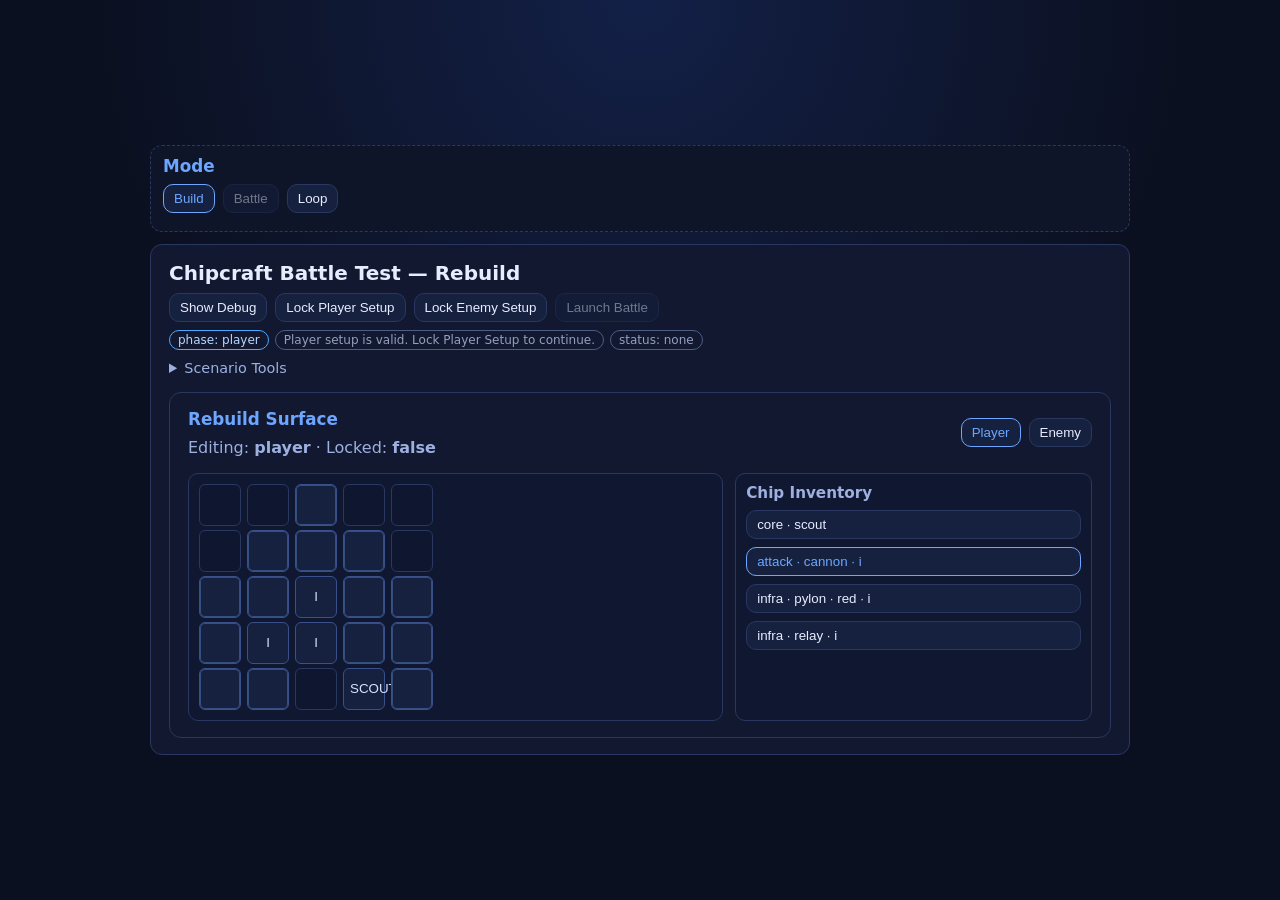
<file: index.html>
<!doctype html>
<html lang="en">
  <head>
    <meta charset="UTF-8" />
    <meta name="viewport" content="width=device-width, initial-scale=1.0" />
    <title>Chipcraft Battle Test</title>
    <link rel="stylesheet" href="styles.css" />
  </head>
  <body>
    <div id="app" class="app-root"></div>
    <script type="module" src="./js/main.js"></script>
  </body>
</html>
</file>
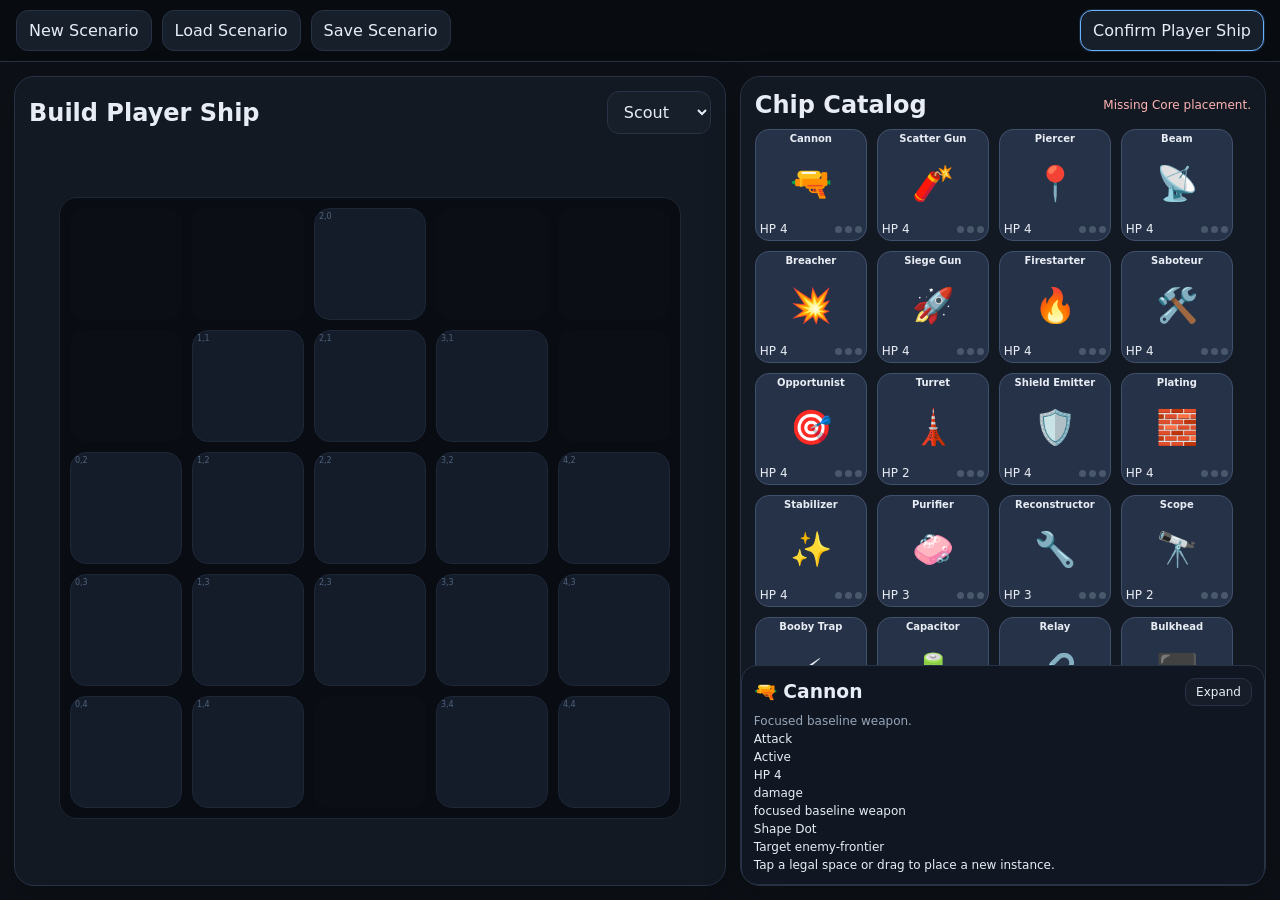
<file: chipcraft-battle-test-v0.9.3-local.html>
<!doctype html>
<html lang="en">
<head>
<meta charset="UTF-8" />
<meta name="viewport" content="width=device-width, initial-scale=1.0" />
<title>Chipcraft Battle Test v0.9.3 Local</title>
<style>
:root{
  --bg:#0d1117;
  --panel:#131922;
  --panel2:#171f2b;
  --line:#273244;
  --text:#e8edf5;
  --muted:#97a5b8;
  --accent:#69b2ff;
  --legal:#141c29;
  --illegal:#0b0f15;
  --chip:#263247;
  --chipBorder:#41516d;
  --red:#ff6b6b;
  --blue:#6daeff;
  --green:#7ad87e;
  --piece-size:72px;
  --gap-size:8px;
  --panel-pad:12px;
  --flyout-h:172px;
}
*{box-sizing:border-box}
html,body{margin:0;padding:0;height:100%;background:var(--bg);color:var(--text);font-family:Inter,ui-sans-serif,system-ui,sans-serif}
body{overflow:hidden}
button,select{font:inherit}
button,select{
  background:var(--panel2);
  color:var(--text);
  border:1px solid var(--line);
  border-radius:12px;
  padding:10px 12px;
}
button{cursor:pointer}
button:hover:not(:disabled){border-color:var(--accent)}
button:disabled{opacity:.45;cursor:not-allowed}
button.primary{border-color:var(--accent);box-shadow:0 0 0 1px rgba(105,178,255,.16)}
.app{height:100vh;display:grid;grid-template-rows:auto 1fr;min-height:0}
.topBar{border-bottom:1px solid var(--line);background:rgba(8,11,16,.92);padding:10px 16px;display:flex;justify-content:space-between;align-items:center;gap:12px;flex-wrap:wrap}
.topBarLeft,.topBarRight{display:flex;align-items:center;gap:10px;flex-wrap:wrap}
.main{display:grid;grid-template-columns:minmax(360px,1.15fr) minmax(260px,.85fr);gap:14px;padding:14px;min-height:0}
.panel{background:var(--panel);border:1px solid var(--line);border-radius:20px;padding:var(--panel-pad);box-shadow:0 12px 36px rgba(0,0,0,.22);min-height:0}
.shipPanel{display:grid;grid-template-rows:auto 1fr;min-height:0}
.inventoryPanel{display:grid;grid-template-rows:auto 1fr auto;min-height:0;position:relative}
.panelHeader{display:flex;justify-content:space-between;align-items:center;gap:12px;margin-bottom:10px;flex-wrap:wrap}
.panelHeader h2,.flyout h3,.inventoryHeader h2{margin:0}
.controls{display:flex;gap:8px;align-items:center;flex-wrap:wrap}
.frameGridWrap{display:grid;min-height:0;place-items:center}
.frameGrid{display:grid;gap:var(--gap-size);justify-content:center;align-content:center;padding:10px;border-radius:18px;background:#090d13;border:1px solid #1d2634}
.space{width:var(--piece-size);height:var(--piece-size);background:var(--illegal);border:1px solid transparent;border-radius:16px;position:relative;transition:border-color .12s ease, box-shadow .12s ease, background .12s ease, transform .12s ease}
.space.legal{background:var(--legal);border-color:#1d2737}
.space.lockedSpace{opacity:.82}
.space .coord{position:absolute;left:4px;top:3px;font-size:8px;color:#4e617b;pointer-events:none}
.space.drop-eligible{cursor:pointer}
.space.drop-target{border-color:var(--accent);box-shadow:inset 0 0 0 2px rgba(105,178,255,.28)}
.inventoryHeader{display:flex;justify-content:space-between;align-items:center;gap:8px;margin-bottom:10px}
.inventoryScroll{min-height:0;overflow:auto;display:grid;grid-template-columns:repeat(auto-fill,minmax(var(--piece-size), var(--piece-size)));justify-content:start;gap:var(--gap-size);padding-right:4px;padding-bottom:calc(var(--flyout-h) + 10px);align-content:start}
.chipTile{width:var(--piece-size);height:var(--piece-size);border-radius:14px;background:var(--chip);border:1px solid var(--chipBorder);padding:4px;display:grid;grid-template-rows:auto 1fr auto;gap:3px;cursor:grab;text-align:center;user-select:none;transition:transform .1s ease,border-color .12s ease,box-shadow .12s ease}
.chipTile:hover,.chipTile.selected,.chipTile.focusedPlaced{border-color:var(--accent)}
.chipTile:active{transform:scale(.985)}
.chipTile.placed{position:absolute;inset:0;width:auto;height:auto;border-radius:16px;padding:0;grid-template-rows:auto 1fr auto}
.chipTile.dragging{opacity:.55}
.chipTile.readonly{cursor:default}
.chipTile.powered{box-shadow:0 0 0 1px rgba(255,255,255,.05),0 0 18px rgba(105,178,255,.18)}
.chipTile.red{box-shadow:0 0 0 1px rgba(255,107,107,.24),0 0 14px rgba(255,107,107,.18)}
.chipTile.blue{box-shadow:0 0 0 1px rgba(109,174,255,.24),0 0 14px rgba(109,174,255,.18)}
.chipTile.green{box-shadow:0 0 0 1px rgba(122,216,126,.24),0 0 14px rgba(122,216,126,.18)}
.chipTile.rgb{box-shadow:0 0 0 1px rgba(255,255,255,.24),0 0 16px rgba(255,255,255,.18)}
.chipName{font-size:clamp(7px, calc(var(--piece-size) * 0.11), 10px);line-height:1.05;font-weight:700;white-space:nowrap;overflow:hidden;text-overflow:ellipsis}
.chipEmoji{font-size:clamp(16px, calc(var(--piece-size) * 0.34), 34px);display:grid;place-items:center;line-height:1}
.chipStats{display:flex;justify-content:space-between;align-items:center;font-size:clamp(8px, calc(var(--piece-size) * 0.13), 12px)}
.dots{display:flex;gap:3px}
.dot{width:7px;height:7px;border-radius:999px;background:#49586b}
.dot.red{background:var(--red)}
.dot.blue{background:var(--blue)}
.dot.green{background:var(--green)}
.flyout{border:1px solid var(--line);background:#101722;border-radius:16px;padding:12px;min-height:var(--flyout-h);position:absolute;left:0;right:0;bottom:0;display:grid;gap:8px}
.flyout .section{display:grid;gap:6px}
.flyoutLine{font-size:13px}
.small{font-size:12px}
.muted{color:var(--muted)}
.validationNote{font-size:12px;color:var(--muted);white-space:nowrap;overflow:hidden;text-overflow:ellipsis;max-width:100%}
.validationNote.invalid{color:#ffb4b4}
.validationNote.valid{color:#b8f3c0}
.flyoutHeader{display:flex;align-items:center;justify-content:space-between;gap:8px}
.flyoutTitleWrap{display:flex;align-items:center;gap:8px;min-width:0}
.flyoutTitleWrap h3{white-space:nowrap;overflow:hidden;text-overflow:ellipsis}
.flyoutGhostButton{padding:6px 10px;border-radius:10px;font-size:12px;background:rgba(255,255,255,.03)}

.battleTopBar{flex-wrap:nowrap;overflow:hidden}
.battleTopBar .topBarLeft,.battleTopBar .topBarRight{flex-wrap:nowrap}
.battleTopBar .topBarRight{justify-content:flex-end;min-width:0}
.battleHudCenter{display:flex;align-items:center;gap:10px;justify-content:center;flex:1;min-width:0;overflow:hidden}
.hudPill{padding:6px 10px;border:1px solid var(--line);border-radius:999px;background:var(--panel2);font-size:12px;white-space:nowrap}
.hudTicker{max-width:300px;min-width:0;white-space:nowrap;overflow:hidden;text-overflow:ellipsis}
.readinessStrip{display:flex;gap:6px;align-items:center;flex-wrap:nowrap;min-width:0}
.readinessChip{min-width:28px;height:28px;border:1px solid var(--line);border-radius:10px;display:grid;place-items:center;background:var(--panel2);font-size:14px}
.readinessChip.spent{opacity:.4}
.battleScene{position:relative;min-height:0;overflow:hidden;padding:18px 18px calc(var(--flyout-h) + 34px);background:radial-gradient(circle at 50% 45%, rgba(42,61,90,.22), rgba(12,16,22,.08) 40%, rgba(13,17,23,0) 70%),linear-gradient(180deg, rgba(8,11,16,.94), rgba(13,17,23,1))}
.battleField{display:grid;grid-template-columns:minmax(0,1fr) minmax(0,1fr);align-items:center;gap:42px;min-height:100%;position:relative}
.battleSide{position:relative;display:grid;align-items:center;min-height:0}
.battleSide.player{justify-items:start;padding-left:8px}
.battleSide.enemy{justify-items:end;padding-right:8px}
.battleShipBoard{position:relative;padding:18px 20px;display:grid;place-items:center;min-height:0}
.battleShipBoard::before{content:'';position:absolute;inset:8px;border-radius:40px;background:radial-gradient(circle at center, rgba(34,50,76,.20), rgba(13,17,23,0) 68%);pointer-events:none}
.battleShipBoard.playerFacing::before{background:radial-gradient(circle at 35% 50%, rgba(54,84,124,.18), rgba(13,17,23,0) 68%)}
.battleShipBoard.enemyFacing::before{background:radial-gradient(circle at 65% 50%, rgba(90,50,54,.14), rgba(13,17,23,0) 68%)}
.battleFrameGrid{background:transparent;border:0;padding:0;position:relative;z-index:1}
.battleShipBoard.enemyFacing .battleFrameGrid{transform:none}
.battleShipBoard.enemyFacing .battleFrameGrid .chipTile{transform:none}
.battleShipBoard.enemyFacing .battleFrameGrid .chipTile:active{transform:scale(.985)}
.battleSpace{background:rgba(11,15,21,.26);border-color:rgba(39,50,68,.28)}
.battleSpace.legal{background:rgba(20,28,41,.34);border-color:rgba(39,50,68,.38)}
.space.targetable{border-color:var(--accent);box-shadow:inset 0 0 0 2px rgba(105,178,255,.24)}
.space.previewTarget{border-color:#ffd166;box-shadow:inset 0 0 0 2px rgba(255,209,102,.32)}
.space.previewAffected{box-shadow:inset 0 0 0 2px rgba(122,216,126,.18)}
.space.committedTarget{box-shadow:inset 0 0 0 2px rgba(255,107,107,.24)}
.chipTile.ready{box-shadow:0 0 0 1px rgba(105,178,255,.22),0 0 20px rgba(105,178,255,.22)}
.chipTile.targetable{cursor:pointer}
.chipTile.disabled{opacity:.45;filter:saturate(.6)}
.chipTile.previewTarget{border-color:#ffd166}
.chipTile.committedTarget{border-color:var(--red)}
.battleChipFace{width:100%;height:100%;display:grid;grid-template-rows:auto 1fr auto;gap:2px;padding:4px}
.battleChipStats{display:flex;justify-content:space-between;align-items:center;font-size:11px;line-height:1}
.statusRow{display:flex;gap:4px;justify-content:center;flex-wrap:wrap}
.statusPill{padding:2px 6px;border-radius:999px;border:1px solid var(--line);font-size:10px;background:rgba(255,255,255,.03)}
.battleOverlayFlyout{position:absolute;bottom:18px;z-index:24;width:min(320px, calc(50% - 32px));pointer-events:auto}
.battleOverlayFlyout.playerFlyout{left:18px}
.battleOverlayFlyout.enemyFlyout{right:18px}
.battleFlyout{border:1px solid var(--line);background:rgba(16,23,34,.96);border-radius:16px;padding:12px;min-height:176px;display:grid;gap:8px;box-shadow:0 18px 40px rgba(0,0,0,.28)}
.flyoutActions{display:flex;gap:8px;flex-wrap:wrap}
.previewList{display:grid;gap:4px}
.previewLine{font-size:12px}
.logDropdown{position:absolute;top:54px;left:14px;right:14px;max-height:25vh;overflow:auto;border:1px solid var(--line);background:#101722;border-radius:16px;padding:10px;z-index:30;display:grid;gap:6px}
.battlePlaybackBadge{padding:6px 10px;border:1px solid var(--line);border-radius:999px;background:rgba(255,255,255,.03);font-size:12px;white-space:nowrap;overflow:hidden;text-overflow:ellipsis;max-width:220px}
.overlayBackdrop{position:fixed;inset:0;background:rgba(4,7,11,.72);backdrop-filter:blur(4px);z-index:80;display:grid;place-items:center;padding:20px}
.overlayCard{width:min(720px, 92vw);max-height:min(78vh, 720px);overflow:hidden;display:grid;grid-template-rows:auto 1fr auto;border:1px solid var(--line);background:#101722;border-radius:20px;box-shadow:0 24px 56px rgba(0,0,0,.38)}
.overlayHeader{display:flex;align-items:center;justify-content:space-between;gap:12px;padding:14px 16px;border-bottom:1px solid var(--line)}
.overlayHeader h3{margin:0;font-size:16px}
.overlayBody{overflow:auto;padding:14px 16px;display:grid;gap:10px}
.overlayBody .overlayLine{font-size:13px;line-height:1.35}
.overlayFooter{padding:12px 16px;border-top:1px solid var(--line);display:flex;justify-content:flex-end;gap:8px}
.battleWinner{font-size:16px;font-weight:700}

@media (max-width: 820px){
  .main{grid-template-columns:1fr;grid-template-rows:minmax(0,1fr) minmax(0,1fr)}
  .inventoryScroll{padding-bottom:0}
  .flyout{position:static}
  .battleScene{padding-bottom:18px;overflow:visible}
  .battleField{grid-template-columns:1fr;gap:18px}
  .battleSide.enemy,.battleSide.player{justify-items:start;padding-left:8px;padding-right:0}
  .battleOverlayFlyout{position:static;width:auto;margin-top:12px}
  body{overflow:auto}
  .app{height:auto;min-height:100vh}
  .topBar{padding:8px 12px}
  .battleTopBar{flex-wrap:wrap}
}
</style>
</head>
<body>
<div id="app"></div>
<script>
/* -------------------------------------------------------------------------- */
/* Content definitions                                                        */
/* -------------------------------------------------------------------------- */
const APP_VERSION = 'v0.9.2';
const APP_MODES = { SETUP:'setup', BATTLE:'battle' };
const SAVE_FORMAT_VERSION = 1;
const SCENARIO_STORAGE_KEY = 'chipcraftBattleTestScenarios_v1';
const CHIP_CATEGORIES = { ATTACK:'Attack', SUPPORT:'Support', INFRA:'Infrastructure' };
const CHIP_CLASSES = { ACTIVE:'Active', PASSIVE:'Passive', AUTO:'Auto' };
const PRIMARY_STATS = {
  DAMAGE:'damage',
  SHIELD:'shield value',
  REPAIR:'repair value',
  CLEANSE:'cleanse value',
  MARK:'mark value',
  SHOCK:'shock value',
  ENERGY:'energy',
  NONE:'none'
};
const TURN_PHASES = {
  ENEMY_PREVIEW:'enemyPreview',
  PLAYER_START:'playerStart',
  PLAYER_ACTION:'playerAction',
  PLAYER_END:'playerEnd',
  ENEMY_START:'enemyStart',
  ENEMY_ACTION:'enemyAction',
  ENEMY_END:'enemyEnd',
  BATTLE_OVER:'battleOver'
};
const AI_SCORE_KEYS = [
  'projectedCoreDamage',
  'projectedDisablementValue',
  'projectedPylonDamage',
  'projectedRelayDamage',
  'projectedAttackChipDamage',
  'projectedSupportChipDamage',
  'projectedBreachWidening',
  'projectedPoweredTargetDisruption',
  'projectedCoreDefenseRemoval',
  'projectedPoweredThreatPreservation',
  'projectedCoreDefensePreservation',
  'projectedRepairValue',
  'projectedShieldValue'
];
const AI_WEIGHTS = {
  aggressor: {
    projectedCoreDamage: 5,
    projectedDisablementValue: 4,
    projectedPylonDamage: 2,
    projectedRelayDamage: 1,
    projectedAttackChipDamage: 3,
    projectedSupportChipDamage: 2,
    projectedBreachWidening: 3,
    projectedPoweredTargetDisruption: 2,
    projectedCoreDefenseRemoval: 3,
    projectedPoweredThreatPreservation: 2,
    projectedCoreDefensePreservation: 2,
    projectedRepairValue: 1,
    projectedShieldValue: 1
  },
  wrecker: {
    projectedCoreDamage: 2,
    projectedDisablementValue: 4,
    projectedPylonDamage: 5,
    projectedRelayDamage: 5,
    projectedAttackChipDamage: 2,
    projectedSupportChipDamage: 2,
    projectedBreachWidening: 3,
    projectedPoweredTargetDisruption: 5,
    projectedCoreDefenseRemoval: 3,
    projectedPoweredThreatPreservation: 2,
    projectedCoreDefensePreservation: 2,
    projectedRepairValue: 1,
    projectedShieldValue: 1
  },
  bulwark: {
    projectedCoreDamage: 3,
    projectedDisablementValue: 3,
    projectedPylonDamage: 2,
    projectedRelayDamage: 2,
    projectedAttackChipDamage: 3,
    projectedSupportChipDamage: 2,
    projectedBreachWidening: 2,
    projectedPoweredTargetDisruption: 2,
    projectedCoreDefenseRemoval: 2,
    projectedPoweredThreatPreservation: 4,
    projectedCoreDefensePreservation: 4,
    projectedRepairValue: 4,
    projectedShieldValue: 4
  }
};
const AI_PRESETS = [
  { id:'aggressor', name:'Aggressor' },
  { id:'wrecker', name:'Wrecker' },
  { id:'bulwark', name:'Bulwark' }
];
const FRAME_DEFINITIONS = [
  { id:'scout', name:'Scout Frame', cols:5, rows:5, legalSpaces:['2,0','1,1','2,1','3,1','0,2','1,2','2,2','3,2','4,2','0,3','1,3','2,3','3,3','4,3','0,4','1,4','3,4','4,4'] },
  { id:'frigate', name:'Frigate Frame', cols:7, rows:5, legalSpaces:['2,0','4,0','1,1','2,1','3,1','4,1','5,1','0,2','1,2','2,2','3,2','4,2','5,2','6,2','0,3','1,3','2,3','3,3','4,3','5,3','6,3','0,4','1,4','2,4','4,4','5,4','6,4'] },
  { id:'cruiser', name:'Cruiser Frame', cols:9, rows:6, legalSpaces:['4,0','3,1','4,1','5,1','0,2','2,2','3,2','4,2','5,2','6,2','8,2','0,3','1,3','2,3','3,3','4,3','5,3','6,3','7,3','8,3','0,4','1,4','2,4','3,4','4,4','5,4','6,4','7,4','8,4','0,5','1,5','3,5','4,5','5,5','7,5','8,5'] }
];
function shapeSpec(family, size){
  if(!family || family === 'none') return null;
  return { family, size:size || 1 };
}
function battleSpec(options){
  return Object.assign({
    role:'',
    timing:'activation',
    energyCost:null,
    target:{ kind:'none' },
    shape:null,
    targetFilter:null,
    chosen:null,
    effects:[],
    notes:[]
  }, options || {});
}
const CHIP_DEFINITIONS = [
  { id:'cannon', name:'Cannon', emoji:'🔫', category:CHIP_CATEGORIES.ATTACK, chipClass:CHIP_CLASSES.ACTIVE, hp:4, primaryStat:PRIMARY_STATS.DAMAGE, summary:'Focused baseline weapon.', battle:battleSpec({ role:'focused baseline weapon', energyCost:1, target:{ kind:'enemy-frontier' }, shape:shapeSpec('Dot', 1), effects:[{ kind:'damage', applyTo:'target', amount:3 }] }) },
  { id:'scatter-gun', name:'Scatter Gun', emoji:'🧨', category:CHIP_CATEGORIES.ATTACK, chipClass:CHIP_CLASSES.ACTIVE, hp:4, primaryStat:PRIMARY_STATS.DAMAGE, summary:'Spread weapon.', battle:battleSpec({ role:'spread weapon', energyCost:1, target:{ kind:'enemy-frontier' }, shape:shapeSpec('Dot', 2), chosen:{ kind:'upTo', count:2, pool:'affected-enemy' }, effects:[{ kind:'damage', applyTo:'chosen', amount:1 }] }) },
  { id:'piercer', name:'Piercer', emoji:'📍', category:CHIP_CATEGORIES.ATTACK, chipClass:CHIP_CLASSES.ACTIVE, hp:4, primaryStat:PRIMARY_STATS.DAMAGE, summary:'Ignores Shield on hit.', battle:battleSpec({ role:'defense-punishing weapon', energyCost:1, target:{ kind:'enemy-frontier' }, shape:shapeSpec('Dot', 1), effects:[{ kind:'damage', applyTo:'target', amount:1, ignoresShield:true }] }) },
  { id:'beam', name:'Beam', emoji:'📡', category:CHIP_CATEGORIES.ATTACK, chipClass:CHIP_CLASSES.ACTIVE, hp:4, primaryStat:PRIMARY_STATS.DAMAGE, summary:'Maintained-ramp weapon.', battle:battleSpec({ role:'maintained-ramp weapon', energyCost:1, target:{ kind:'enemy-frontier' }, shape:shapeSpec('Spike', 1), effects:[{ kind:'damage', applyTo:'affected-enemy', amountBase:1, amountCounter:'beamCharge' }], notes:['Beam charge increases by 1 at Turn End if activated this turn.', 'Beam charge resets to 0 at Turn End if unused.', 'Beam charge resets to 0 after combat.'] }) },
  { id:'breacher', name:'Breacher', emoji:'💥', category:CHIP_CATEGORIES.ATTACK, chipClass:CHIP_CLASSES.ACTIVE, hp:4, primaryStat:PRIMARY_STATS.DAMAGE, summary:'Bonus damage into frontier.', battle:battleSpec({ role:'frontier opener weapon', energyCost:1, target:{ kind:'enemy-frontier' }, shape:shapeSpec('Dot', 1), effects:[{ kind:'damage', applyTo:'target', amount:2 }, { kind:'damage', applyTo:'target', amount:1, condition:'targetIsFrontier' }] }) },
  { id:'siege-gun', name:'Siege Gun', emoji:'🚀', category:CHIP_CATEGORIES.ATTACK, chipClass:CHIP_CLASSES.ACTIVE, hp:4, primaryStat:PRIMARY_STATS.DAMAGE, summary:'Persistent-ramp weapon.', battle:battleSpec({ role:'persistent-ramp weapon', energyCost:1, target:{ kind:'enemy-frontier' }, shape:shapeSpec('Dot', 1), effects:[{ kind:'damage', applyTo:'affected-enemy', amountBase:2, amountCounter:'siege' }], notes:['Siege increases by 1 at Turn End if activated this turn to a max of 2.', 'Siege does not decay when unused during combat.', 'Siege resets to 0 after combat.'] }) },
  { id:'firestarter', name:'Firestarter', emoji:'🔥', category:CHIP_CATEGORIES.ATTACK, chipClass:CHIP_CLASSES.ACTIVE, hp:4, primaryStat:PRIMARY_STATS.DAMAGE, summary:'Applies Fire.', battle:battleSpec({ role:'status pressure weapon', energyCost:1, target:{ kind:'enemy-frontier' }, shape:shapeSpec('Dot', 1), effects:[{ kind:'damage', applyTo:'target', amount:1 }, { kind:'status', applyTo:'target', status:'Fire', amount:1 }] }) },
  { id:'saboteur', name:'Saboteur', emoji:'🛠️', category:CHIP_CATEGORIES.ATTACK, chipClass:CHIP_CLASSES.ACTIVE, hp:4, primaryStat:PRIMARY_STATS.DAMAGE, summary:'Disrupts powered targets.', battle:battleSpec({ role:'anti-power disruption weapon', energyCost:1, target:{ kind:'enemy-frontier' }, shape:shapeSpec('Dot', 1), effects:[{ kind:'damage', applyTo:'target', amount:1 }, { kind:'status', applyTo:'target', status:'Jammed', amount:1, condition:'targetIsPowered' }] }) },
  { id:'opportunist', name:'Opportunist', emoji:'🎯', category:CHIP_CATEGORIES.ATTACK, chipClass:CHIP_CLASSES.ACTIVE, hp:4, primaryStat:PRIMARY_STATS.DAMAGE, summary:'Payoff vs damaged targets.', battle:battleSpec({ role:'payoff weapon', energyCost:1, target:{ kind:'enemy-frontier' }, shape:shapeSpec('Dot', 1), effects:[{ kind:'damage', applyTo:'target', amount:2 }, { kind:'damage', applyTo:'target', amount:1, condition:'targetIsDamaged' }] }) },
  { id:'turret', name:'Turret', emoji:'🗼', category:CHIP_CATEGORIES.ATTACK, chipClass:CHIP_CLASSES.AUTO, hp:2, primaryStat:PRIMARY_STATS.DAMAGE, summary:'Random frontier pressure.', battle:battleSpec({ role:'random frontier pressure', timing:'automaticResolution', target:{ kind:'enemy-frontier-random' }, shape:shapeSpec('Dot', 1), effects:[{ kind:'damage', applyTo:'target', amount:1 }], notes:['Resolves automatically during Automatic Resolution.'] }) },
  { id:'shield-emitter', name:'Shield Emitter', emoji:'🛡️', category:CHIP_CATEGORIES.SUPPORT, chipClass:CHIP_CLASSES.PASSIVE, hp:4, primaryStat:PRIMARY_STATS.SHIELD, summary:'Temporary area shielding.', battle:battleSpec({ role:'temporary area shielding', timing:'passive', target:{ kind:'self' }, shape:shapeSpec('Fan', 1), targetFilter:'allied-affected', effects:[{ kind:'shield', applyTo:'filtered', amount:1 }] }) },
  { id:'plating', name:'Plating', emoji:'🧱', category:CHIP_CATEGORIES.SUPPORT, chipClass:CHIP_CLASSES.PASSIVE, hp:4, primaryStat:PRIMARY_STATS.REPAIR, summary:'Passive local repair support.', battle:battleSpec({ role:'passive adjacent repair support', timing:'ownerTurnStart', target:{ kind:'self' }, shape:shapeSpec('Cross', 1), targetFilter:'orthogonally-adjacent-allied-damaged', chosen:{ kind:'exactly', count:1, pool:'filtered' }, effects:[{ kind:'repair', applyTo:'chosen', amount:2 }] }) },
  { id:'stabilizer', name:'Stabilizer', emoji:'✨', category:CHIP_CATEGORIES.SUPPORT, chipClass:CHIP_CLASSES.ACTIVE, hp:4, primaryStat:PRIMARY_STATS.SHIELD, summary:'Targeted emergency shielding.', battle:battleSpec({ role:'targeted emergency shielding', energyCost:1, target:{ kind:'allied-chip' }, shape:shapeSpec('Dot', 1), effects:[{ kind:'shield', applyTo:'target', amount:2 }] }) },
  { id:'purifier', name:'Purifier', emoji:'🧼', category:CHIP_CATEGORIES.SUPPORT, chipClass:CHIP_CLASSES.ACTIVE, hp:3, primaryStat:PRIMARY_STATS.CLEANSE, summary:'Status cleanse support.', battle:battleSpec({ role:'status cleanse support', energyCost:1, target:{ kind:'self' }, shape:shapeSpec('Dot', 1), targetFilter:'allied-affected', chosen:{ kind:'exactly', count:1, pool:'filtered' }, effects:[{ kind:'cleanse', applyTo:'chosen', amount:1, mode:'oldestNegative' }] }) },
  { id:'reconstructor', name:'Reconstructor', emoji:'🔧', category:CHIP_CATEGORIES.SUPPORT, chipClass:CHIP_CLASSES.ACTIVE, hp:3, primaryStat:PRIMARY_STATS.REPAIR, summary:'Repair support.', battle:battleSpec({ role:'repair support', energyCost:1, target:{ kind:'allied-chip' }, shape:shapeSpec('Dot', 1), effects:[{ kind:'repair', applyTo:'target', amount:1 }] }) },
  { id:'scope', name:'Scope', emoji:'🔭', category:CHIP_CATEGORIES.SUPPORT, chipClass:CHIP_CLASSES.PASSIVE, hp:2, primaryStat:PRIMARY_STATS.MARK, summary:'Attack-chip mark amplifier.', battle:battleSpec({ role:'mark amplifier support', timing:'passive', target:{ kind:'self' }, shape:shapeSpec('Cross', 1), targetFilter:'allied-attack-affected', effects:[{ kind:'statusAura', applyTo:'filtered', status:'MarkOnHit', amountFromPrimaryStat:true }] }) },
  { id:'booby-trap', name:'Booby Trap', emoji:'⚡', category:CHIP_CATEGORIES.SUPPORT, chipClass:CHIP_CLASSES.PASSIVE, hp:3, primaryStat:PRIMARY_STATS.SHOCK, summary:'Reactive deterrent support.', battle:battleSpec({ role:'reactive deterrent support', timing:'ownerTurnStart', target:{ kind:'self' }, shape:shapeSpec('Cross', 1), targetFilter:'allied-affected', effects:[{ kind:'status', applyTo:'filtered', status:'Shock', amount:1 }] }) },
  { id:'capacitor', name:'Capacitor', emoji:'🔋', category:CHIP_CATEGORIES.SUPPORT, chipClass:CHIP_CLASSES.ACTIVE, hp:3, primaryStat:PRIMARY_STATS.NONE, summary:'Overload setup support.', battle:battleSpec({ role:'overload setup support', energyCost:1, target:{ kind:'any-chip' }, shape:shapeSpec('Dot', 1), effects:[{ kind:'status', applyTo:'target', status:'Overload', amount:1 }] }) },
  { id:'relay', name:'Relay', emoji:'🔗', category:CHIP_CATEGORIES.INFRA, chipClass:CHIP_CLASSES.PASSIVE, hp:3, primaryStat:PRIMARY_STATS.NONE, summary:'Power extension infrastructure.', battle:battleSpec({ role:'power extension infrastructure', timing:'passive', target:{ kind:'none' }, shape:null, effects:[] }) },
  { id:'bulkhead', name:'Bulkhead', emoji:'⬛', category:CHIP_CATEGORIES.INFRA, chipClass:CHIP_CLASSES.PASSIVE, hp:5, primaryStat:PRIMARY_STATS.NONE, summary:'Structural barrier chip.', battle:battleSpec({ role:'structural barrier chip', timing:'passive', target:{ kind:'none' }, shape:null, effects:[] }) },
  { id:'scout-core', name:'Scout Core', emoji:'☀️', category:CHIP_CATEGORIES.INFRA, chipClass:CHIP_CLASSES.PASSIVE, hp:7, primaryStat:PRIMARY_STATS.ENERGY, summary:'Provides 3 Energy.', isCore:true, battle:battleSpec({ role:'command-energy win-condition chip', timing:'passive', target:{ kind:'none' }, shape:null, effects:[], printedEnergy:3, notes:['Losing allied Scout Core loses combat.', 'Disabling enemy Scout Core wins combat.'] }) },
  { id:'frigate-core', name:'Frigate Core', emoji:'🌟', category:CHIP_CATEGORIES.INFRA, chipClass:CHIP_CLASSES.PASSIVE, hp:8, primaryStat:PRIMARY_STATS.ENERGY, summary:'Provides 4 Energy.', isCore:true, battle:battleSpec({ role:'command-energy win-condition chip', timing:'passive', target:{ kind:'none' }, shape:null, effects:[], printedEnergy:4, notes:['Losing allied Frigate Core loses combat.', 'Disabling enemy Frigate Core wins combat.'] }) },
  { id:'cruiser-core', name:'Cruiser Core', emoji:'💠', category:CHIP_CATEGORIES.INFRA, chipClass:CHIP_CLASSES.PASSIVE, hp:9, primaryStat:PRIMARY_STATS.ENERGY, summary:'Provides 5 Energy.', isCore:true, battle:battleSpec({ role:'command-energy win-condition chip', timing:'passive', target:{ kind:'none' }, shape:null, effects:[], printedEnergy:5, notes:['Losing allied Cruiser Core loses combat.', 'Disabling enemy Cruiser Core wins combat.'] }) },
  { id:'pylon-red', name:'Red Pylon', emoji:'🟥', category:CHIP_CATEGORIES.INFRA, chipClass:CHIP_CLASSES.PASSIVE, hp:4, primaryStat:PRIMARY_STATS.NONE, summary:'Provides Red power.', isPylon:true, pylonColor:'red', battle:battleSpec({ role:'power-color infrastructure chip', timing:'passive', target:{ kind:'self' }, shape:shapeSpec('Radial', 1), effects:[] }) },
  { id:'pylon-blue', name:'Blue Pylon', emoji:'🟦', category:CHIP_CATEGORIES.INFRA, chipClass:CHIP_CLASSES.PASSIVE, hp:4, primaryStat:PRIMARY_STATS.NONE, summary:'Provides Blue power.', isPylon:true, pylonColor:'blue', battle:battleSpec({ role:'power-color infrastructure chip', timing:'passive', target:{ kind:'self' }, shape:shapeSpec('Radial', 1), effects:[] }) },
  { id:'pylon-green', name:'Green Pylon', emoji:'🟩', category:CHIP_CATEGORIES.INFRA, chipClass:CHIP_CLASSES.PASSIVE, hp:4, primaryStat:PRIMARY_STATS.NONE, summary:'Provides Green power.', isPylon:true, pylonColor:'green', battle:battleSpec({ role:'power-color infrastructure chip', timing:'passive', target:{ kind:'self' }, shape:shapeSpec('Radial', 1), effects:[] }) }
];
const CHIP_DEFINITIONS_BY_ID = Object.fromEntries(CHIP_DEFINITIONS.map(def => [def.id, def]));
const FRAME_DEFINITIONS_BY_ID = Object.fromEntries(FRAME_DEFINITIONS.map(def => [def.id, def]));
const AI_PRESETS_BY_ID = Object.fromEntries(AI_PRESETS.map(preset => [preset.id, preset]));

/* -------------------------------------------------------------------------- */
/* App state and factories                                                    */
/* -------------------------------------------------------------------------- */
let nextChipInstanceNumber = 1;
let nextScenarioNumber = 1;

function deepClone(value){
  if(typeof structuredClone === 'function') return structuredClone(value);
  return JSON.parse(JSON.stringify(value));
}
function createScenarioId(){
  nextScenarioNumber += 1;
  return 'scenario__' + nextScenarioNumber;
}
function createChipInstanceId(chipTypeId){
  nextChipInstanceNumber += 1;
  return chipTypeId + '__' + nextChipInstanceNumber;
}
function createBuiltChipInstance(chipTypeId){
  return { chipInstanceId:createChipInstanceId(chipTypeId), chipTypeId };
}
function createEmptySideSetup(options){
  return {
    frameId: options.frameId || 'scout',
    builtChipInstances: [],
    placedLayoutBySpaceId: {},
    aiPresetId: options.aiPresetId ?? null,
    isLocked: false
  };
}
function createEmptyScenario(){
  return {
    scenarioId: createScenarioId(),
    name: 'Battle Test ' + APP_VERSION,
    notes: '',
    playerSetup: createEmptySideSetup({ frameId:'scout', aiPresetId:null }),
    enemySetup: createEmptySideSetup({ frameId:'scout', aiPresetId:AI_PRESETS[0].id })
  };
}

function createScenarioFromSerializable(savedScenario){
  return {
    scenarioId: createScenarioId(),
    name: typeof savedScenario.name === 'string' && savedScenario.name.trim() ? savedScenario.name.trim() : ('Battle Test ' + APP_VERSION),
    notes: typeof savedScenario.notes === 'string' ? savedScenario.notes : '',
    playerSetup: createSideSetupFromSerializable(savedScenario.playerSetup, 'player'),
    enemySetup: createSideSetupFromSerializable(savedScenario.enemySetup, 'enemy')
  };
}
function createSideSetupFromSerializable(savedSideSetup, sideKey){
  const fallback = sideKey === 'player'
    ? createEmptySideSetup({ frameId:'scout', aiPresetId:null })
    : createEmptySideSetup({ frameId:'scout', aiPresetId:AI_PRESETS[0].id });
  const sideSetup = deepClone(fallback);
  if(!savedSideSetup || typeof savedSideSetup !== 'object') return sideSetup;
  sideSetup.frameId = typeof savedSideSetup.frameId === 'string' ? savedSideSetup.frameId : sideSetup.frameId;
  sideSetup.builtChipInstances = Array.isArray(savedSideSetup.builtChipInstances)
    ? savedSideSetup.builtChipInstances.map(entry => ({
        chipInstanceId: String(entry.chipInstanceId || createChipInstanceId(entry.chipTypeId || 'chip')),
        chipTypeId: String(entry.chipTypeId || '')
      }))
    : [];
  sideSetup.placedLayoutBySpaceId = savedSideSetup.placedLayoutBySpaceId && typeof savedSideSetup.placedLayoutBySpaceId === 'object'
    ? Object.fromEntries(Object.entries(savedSideSetup.placedLayoutBySpaceId).map(([spaceId, chipInstanceId]) => [String(spaceId), String(chipInstanceId)]))
    : {};
  sideSetup.aiPresetId = sideKey === 'enemy'
    ? (savedSideSetup.aiPresetId ?? sideSetup.aiPresetId)
    : null;
  sideSetup.isLocked = false;
  return sideSetup;
}
function serializeScenarioForSave(scenario){
  const serializeSide = sideSetup => ({
    frameId: sideSetup.frameId,
    builtChipInstances: sideSetup.builtChipInstances.map(entry => ({ chipInstanceId:entry.chipInstanceId, chipTypeId:entry.chipTypeId })),
    placedLayoutBySpaceId: deepClone(sideSetup.placedLayoutBySpaceId),
    aiPresetId: sideSetup.aiPresetId ?? null
  });
  return {
    name: scenario.name,
    notes: scenario.notes || '',
    playerSetup: serializeSide(scenario.playerSetup),
    enemySetup: serializeSide(scenario.enemySetup)
  };
}
function getSavedScenarioCompatibilityIssues(savedScenario){
  const issues = [];
  if(!savedScenario || typeof savedScenario !== 'object'){
    issues.push('Saved scenario payload is missing or invalid.');
    return issues;
  }
  const sideEntries = [
    ['player', savedScenario.playerSetup, false],
    ['enemy', savedScenario.enemySetup, true]
  ];
  for(const [sideKey, sideSetup, requiresAiPreset] of sideEntries){
    if(!sideSetup || typeof sideSetup !== 'object'){
      issues.push(getSideLabel(sideKey) + ' setup is missing.');
      continue;
    }
    if(!getFrameDef(sideSetup.frameId)) issues.push(getSideLabel(sideKey) + ' frame is missing: ' + sideSetup.frameId + '.');
    const builtIds = new Set();
    const builtChipInstances = Array.isArray(sideSetup.builtChipInstances) ? sideSetup.builtChipInstances : [];
    for(const builtInstance of builtChipInstances){
      if(!builtInstance || typeof builtInstance !== 'object'){
        issues.push(getSideLabel(sideKey) + ' built chip entry is invalid.');
        continue;
      }
      const chipInstanceId = String(builtInstance.chipInstanceId || '');
      const chipTypeId = String(builtInstance.chipTypeId || '');
      if(!chipInstanceId) issues.push(getSideLabel(sideKey) + ' built chip entry is missing chipInstanceId.');
      if(builtIds.has(chipInstanceId)) issues.push(getSideLabel(sideKey) + ' has duplicate chip instance id: ' + chipInstanceId + '.');
      builtIds.add(chipInstanceId);
      if(!getChipDef(chipTypeId)) issues.push(getSideLabel(sideKey) + ' references missing chip definition: ' + chipTypeId + '.');
    }
    const placedLayoutBySpaceId = sideSetup.placedLayoutBySpaceId && typeof sideSetup.placedLayoutBySpaceId === 'object' ? sideSetup.placedLayoutBySpaceId : {};
    for(const [spaceId, chipInstanceId] of Object.entries(placedLayoutBySpaceId)){
      if(!builtIds.has(String(chipInstanceId))) issues.push(getSideLabel(sideKey) + ' placed layout references missing chip instance: ' + chipInstanceId + '.');
      const frameLegalSpaces = getLegalSpaceIds(sideSetup.frameId);
      if(frameLegalSpaces.size && !frameLegalSpaces.has(String(spaceId))) issues.push(getSideLabel(sideKey) + ' placed layout references illegal space: ' + spaceId + '.');
    }
    if(requiresAiPreset && !getAiPreset(sideSetup.aiPresetId)) issues.push('Enemy AI preset is missing: ' + sideSetup.aiPresetId + '.');
  }
  return issues;
}
function loadStoredScenarioCollection(){
  try{
    const raw = window.localStorage.getItem(SCENARIO_STORAGE_KEY);
    if(!raw) return { ok:true, collection:{ formatVersion:SAVE_FORMAT_VERSION, scenarios:[] } };
    const parsed = JSON.parse(raw);
    if(!parsed || typeof parsed !== 'object') return { ok:false, reason:'Saved scenario data is corrupted.' };
    if(parsed.formatVersion !== SAVE_FORMAT_VERSION) return { ok:false, reason:'Saved scenario data uses an incompatible save format.' };
    if(!Array.isArray(parsed.scenarios)) return { ok:false, reason:'Saved scenario data is missing the scenario list.' };
    return { ok:true, collection:parsed };
  }catch(error){
    return { ok:false, reason:'Saved scenario data could not be read.' };
  }
}
function persistStoredScenarioCollection(collection){
  window.localStorage.setItem(SCENARIO_STORAGE_KEY, JSON.stringify(collection));
  return { ok:true };
}
function saveScenarioToStorage(scenario){
  const loadResult = loadStoredScenarioCollection();
  if(!loadResult.ok) return loadResult;
  const collection = loadResult.collection;
  const serialized = serializeScenarioForSave(scenario);
  const existingIndex = collection.scenarios.findIndex(entry => entry && entry.name === serialized.name);
  if(existingIndex >= 0) collection.scenarios[existingIndex] = serialized;
  else collection.scenarios.push(serialized);
  persistStoredScenarioCollection(collection);
  return { ok:true, savedScenario:serialized, replaced:existingIndex >= 0 };
}
function syncIdCountersFromScenario(scenario){
  if(!scenario || typeof scenario !== 'object') return;
  const scenarioMatch = String(scenario.scenarioId || '').match(/(\d+)$/);
  if(scenarioMatch) nextScenarioNumber = Math.max(nextScenarioNumber, Number(scenarioMatch[1]));
  for(const sideSetup of [scenario.playerSetup, scenario.enemySetup]){
    if(!sideSetup || !Array.isArray(sideSetup.builtChipInstances)) continue;
    for(const builtInstance of sideSetup.builtChipInstances){
      const match = String(builtInstance.chipInstanceId || '').match(/__(\d+)$/);
      if(match) nextChipInstanceNumber = Math.max(nextChipInstanceNumber, Number(match[1]));
    }
  }
}
function startNewScenario(){
  appState.scenario = createEmptyScenario();
  appState.lockedSnapshot = null;
  resetCombatState();
  resetAiEvaluationState();
  appState.mode = APP_MODES.SETUP;
  appState.ui = createInitialUIState();
}
function loadScenarioIntoSetup(savedScenario){
  const compatibilityIssues = getSavedScenarioCompatibilityIssues(savedScenario);
  if(compatibilityIssues.length) return { ok:false, reason:compatibilityIssues.join('\n') };
  appState.scenario = createScenarioFromSerializable(savedScenario);
  syncIdCountersFromScenario(appState.scenario);
  appState.lockedSnapshot = null;
  resetCombatState();
  resetAiEvaluationState();
  appState.mode = APP_MODES.SETUP;
  appState.ui = createInitialUIState();
  const playerValidation = validateSideSetup('player', appState.scenario.playerSetup);
  const enemyValidation = validateSideSetup('enemy', appState.scenario.enemySetup);
  return { ok:true, validations:[playerValidation, enemyValidation] };
}
function createInitialUIState(){
  return {
    activeSide: 'player',
    selectedCatalogChipTypeId: null,
    focused: { kind:'catalog', id:'cannon', side:'player' },
    dragPayload: null,
    battle: {
      focusedChipId: null,
      preview: null,
      chosenChipIds: [],
      inspectedChipId: null,
      showLog: false,
      overlay: null,
      playbackReadout: null,
      isPlaybackLocked: false
    }
  };
}
function createInitialCombatState(){ return null; }
function createInitialAiEvaluationState(){ return null; }
const appState = {
  mode: APP_MODES.SETUP,
  scenario: createEmptyScenario(),
  lockedSnapshot: null,
  combat: createInitialCombatState(),
  aiEvaluation: createInitialAiEvaluationState(),
  ui: createInitialUIState()
};

/* -------------------------------------------------------------------------- */
/* General helpers                                                            */
/* -------------------------------------------------------------------------- */
function getChipDef(chipTypeId){ return CHIP_DEFINITIONS_BY_ID[chipTypeId] || null; }
function getFrameDef(frameId){ return FRAME_DEFINITIONS_BY_ID[frameId] || null; }
function getAiPreset(aiPresetId){ return AI_PRESETS_BY_ID[aiPresetId] || null; }
function getEnemySideKey(sideKey){ return sideKey === 'player' ? 'enemy' : 'player'; }
function getSideSetup(sideKey){ return sideKey === 'player' ? appState.scenario.playerSetup : appState.scenario.enemySetup; }
function setSideSetup(sideKey, sideSetup){
  if(sideKey === 'player') appState.scenario.playerSetup = sideSetup;
  else appState.scenario.enemySetup = sideSetup;
}
function getActiveSideKey(){ return appState.ui.activeSide; }
function getActiveSideSetup(){ return getSideSetup(getActiveSideKey()); }
function getSideLabel(sideKey){ return sideKey === 'player' ? 'Player' : 'Enemy'; }
function isActiveSide(sideKey){ return getActiveSideKey() === sideKey; }
function canEnterEnemySetup(){ return getSideSetup('player').isLocked || getActiveSideKey() === 'enemy'; }
function isSideEditable(sideKey){ return isActiveSide(sideKey) && !getSideSetup(sideKey).isLocked; }
function clearSelection(){ appState.ui.selectedCatalogChipTypeId = null; }
function clearDrag(){ appState.ui.dragPayload = null; }
function resetCombatState(){ appState.combat = createInitialCombatState(); }
function resetAiEvaluationState(){ appState.aiEvaluation = createInitialAiEvaluationState(); }
function focusCatalogChip(chipTypeId){
  appState.ui.focused = { kind:'catalog', id:chipTypeId, side:getActiveSideKey() };
}
function focusPlacedChip(sideKey, chipInstanceId){
  appState.ui.focused = { kind:'placed', id:chipInstanceId, side:sideKey };
}
function setActiveSide(sideKey){
  if(sideKey === 'enemy' && !canEnterEnemySetup()) return;
  appState.ui.activeSide = sideKey;
  clearSelection();
  const focused = appState.ui.focused;
  if(focused && focused.kind === 'placed' && focused.side !== sideKey) focusCatalogChip('cannon');
}
function getChipEnergyCost(chipDef){
  if(!chipDef) return null;
  if(chipDef.chipClass !== CHIP_CLASSES.ACTIVE) return null;
  return chipDef.battle && typeof chipDef.battle.energyCost === 'number' ? chipDef.battle.energyCost : 1;
}
function getChipBattleShapeSpec(chipDef){
  return chipDef && chipDef.battle ? chipDef.battle.shape : null;
}
function getChipTargetSpec(chipDef){
  return chipDef && chipDef.battle ? chipDef.battle.target : { kind:'none' };
}
function getChipEffectSpec(chipDef){
  return chipDef && chipDef.battle ? chipDef.battle.effects : [];
}
function normalizeScore(value){
  if(value <= 0) return 0;
  if(value >= 3) return 3;
  return Math.round(value);
}

/* -------------------------------------------------------------------------- */
/* Geometry owner                                                             */
/* -------------------------------------------------------------------------- */
function parseSpaceId(spaceId){
  const parts = spaceId.split(',').map(Number);
  return { x:parts[0], y:parts[1] };
}
function makeSpaceId(x, y){ return x + ',' + y; }
function getLegalSpaceIds(frameId){
  const frame = getFrameDef(frameId);
  return new Set(frame ? frame.legalSpaces : []);
}
function getFrameGrid(frameId){
  const frame = getFrameDef(frameId);
  if(!frame) return { cols:0, rows:0, legal:new Set(), cells:[] };
  const legal = getLegalSpaceIds(frameId);
  const cells = [];
  for(let y = 0; y < frame.rows; y += 1){
    for(let x = 0; x < frame.cols; x += 1){
      const id = makeSpaceId(x, y);
      cells.push({ id, x, y, legal:legal.has(id) });
    }
  }
  return { cols:frame.cols, rows:frame.rows, legal, cells };
}
function getAdjacentSpaceIds(spaceId, mode){
  const point = parseSpaceId(spaceId);
  const orthogonal = [
    makeSpaceId(point.x + 1, point.y),
    makeSpaceId(point.x - 1, point.y),
    makeSpaceId(point.x, point.y + 1),
    makeSpaceId(point.x, point.y - 1)
  ];
  if(mode === 'orthogonal') return orthogonal;
  const out = [];
  for(let dy = -1; dy <= 1; dy += 1){
    for(let dx = -1; dx <= 1; dx += 1){
      if(dx === 0 && dy === 0) continue;
      out.push(makeSpaceId(point.x + dx, point.y + dy));
    }
  }
  return out;
}
function getCombatCoordsForSpace(sideKey, frameId, spaceId){
  const frame = getFrameDef(frameId);
  const local = parseSpaceId(spaceId);
  if(!frame) return local;
  if(sideKey === 'player') return { x:local.y, y:local.x };
  return { x:local.y, y:(frame.cols - 1) - local.x };
}
function getLocalCoordsFromCombat(sideKey, frameId, combatPoint){
  const frame = getFrameDef(frameId);
  if(!frame) return { x:combatPoint.x, y:combatPoint.y };
  if(sideKey === 'player') return { x:combatPoint.y, y:combatPoint.x };
  return { x:(frame.cols - 1) - combatPoint.y, y:combatPoint.x };
}
function getBattleDisplayDimensions(frameId){
  const frame = getFrameDef(frameId);
  if(!frame) return { cols:0, rows:0 };
  return { cols:frame.rows, rows:frame.cols };
}
function getBattleDisplayPoint(sideKey, frameId, localSpaceId){
  const dims = getBattleDisplayDimensions(frameId);
  const combat = getCombatCoordsForSpace(sideKey, frameId, localSpaceId);
  if(sideKey === 'player') return { x:(dims.cols - 1) - combat.x, y:combat.y };
  return combat;
}
function getLocalSpaceIdFromBattleDisplayPoint(sideKey, frameId, displayPoint){
  const dims = getBattleDisplayDimensions(frameId);
  const combatPoint = sideKey === 'player'
    ? { x:(dims.cols - 1) - displayPoint.x, y:displayPoint.y }
    : { x:displayPoint.x, y:displayPoint.y };
  const localPoint = getLocalCoordsFromCombat(sideKey, frameId, combatPoint);
  return makeSpaceId(localPoint.x, localPoint.y);
}
function getBattleDisplayGrid(sideKey, frameId){
  const dims = getBattleDisplayDimensions(frameId);
  const legal = getLegalSpaceIds(frameId);
  const cells = [];
  for(let y = 0; y < dims.rows; y += 1){
    for(let x = 0; x < dims.cols; x += 1){
      const localSpaceId = getLocalSpaceIdFromBattleDisplayPoint(sideKey, frameId, { x, y });
      cells.push({ id:localSpaceId, x, y, legal:legal.has(localSpaceId) });
    }
  }
  return { cols:dims.cols, rows:dims.rows, legal, cells };
}
function getShapeOffsets(shape){
  if(!shape) return [{ x:0, y:0 }];
  const size = Math.max(1, shape.size || 1);
  const offsets = [];
  const push = (x, y) => offsets.push({ x, y });
  switch(shape.family){
    case 'Dot':
      for(let y = 0; y < size; y += 1){
        for(let x = 0; x < size; x += 1){ push(x, y); }
      }
      break;
    case 'Cross':
      push(0, 0);
      for(let i = 1; i <= size; i += 1){
        push(i, 0); push(-i, 0); push(0, i); push(0, -i);
      }
      break;
    case 'Diagonal':
      push(0, 0);
      for(let i = 1; i <= size; i += 1){
        push(i, i); push(i, -i); push(-i, i); push(-i, -i);
      }
      break;
    case 'Radial':
      for(let y = -size; y <= size; y += 1){
        for(let x = -size; x <= size; x += 1){
          if(Math.max(Math.abs(x), Math.abs(y)) <= size) push(x, y);
        }
      }
      break;
    case 'Spike':
      for(let x = 0; x <= size; x += 1) push(x, 0);
      break;
    case 'Fan':
      for(let x = 0; x <= size; x += 1){
        const yMax = size - x;
        for(let y = -yMax; y <= yMax; y += 1) push(x, y);
      }
      break;
    default:
      push(0, 0);
      break;
  }
  const deduped = new Map();
  for(const offset of offsets) deduped.set(offset.x + ',' + offset.y, offset);
  return Array.from(deduped.values());
}
function getAffectedSpaceIdsFromTarget(sideKey, frameId, targetSpaceId, shape){
  if(!targetSpaceId || !shape) return targetSpaceId ? [targetSpaceId] : [];
  const legal = getLegalSpaceIds(frameId);
  const targetCombat = getCombatCoordsForSpace(sideKey, frameId, targetSpaceId);
  const affected = [];
  for(const offset of getShapeOffsets(shape)){
    const combatPoint = { x:targetCombat.x + offset.x, y:targetCombat.y + offset.y };
    const localPoint = getLocalCoordsFromCombat(sideKey, frameId, combatPoint);
    const localSpaceId = makeSpaceId(localPoint.x, localPoint.y);
    if(legal.has(localSpaceId)) affected.push(localSpaceId);
  }
  return affected;
}
function getOccupancyBySpaceId(sideStateLike){
  if(!sideStateLike) return {};
  if(sideStateLike.placedLayoutBySpaceId) return Object.assign({}, sideStateLike.placedLayoutBySpaceId);
  const out = {};
  const chipsById = sideStateLike.chipsById || {};
  for(const chipState of Object.values(chipsById)){
    if(!chipState || chipState.isDisabled || !chipState.spaceId) continue;
    out[chipState.spaceId] = chipState.chipInstanceId;
  }
  return out;
}
function getDisabledHoleSpaceIds(sideStateLike){
  const out = new Set();
  if(!sideStateLike || !sideStateLike.chipsById) return out;
  for(const chipState of Object.values(sideStateLike.chipsById)){
    if(!chipState || !chipState.spaceId || !chipState.isDisabled) continue;
    out.add(chipState.spaceId);
  }
  return out;
}
function getLaneIdForCombatPoint(combatPoint){
  return String(combatPoint.y);
}
function getFrontierSpaceIds(attackerSideKey, defenderStateLike){
  if(!defenderStateLike) return [];
  const defenderSideKey = defenderStateLike.sideKey || (attackerSideKey === 'player' ? 'enemy' : 'player');
  const occupied = getOccupancyBySpaceId(defenderStateLike);
  const disabledHoles = getDisabledHoleSpaceIds(defenderStateLike);
  const occupiedEntries = Object.entries(occupied).map(([spaceId, chipInstanceId]) => ({
    spaceId,
    chipInstanceId,
    combat:getCombatCoordsForSpace(defenderSideKey, defenderStateLike.frameId, spaceId)
  }));
  if(!occupiedEntries.length) return [];

  const occupiedByCombatKey = new Map();
  const entriesByLaneId = new Map();
  for(const entry of occupiedEntries){
    occupiedByCombatKey.set(makeSpaceId(entry.combat.x, entry.combat.y), entry);
    const laneId = getLaneIdForCombatPoint(entry.combat);
    if(!entriesByLaneId.has(laneId)) entriesByLaneId.set(laneId, []);
    entriesByLaneId.get(laneId).push(entry);
  }

  const frontierLocal = new Set();
  for(const laneEntries of entriesByLaneId.values()){
    const forwardMostX = Math.min(...laneEntries.map(entry => entry.combat.x));
    for(const entry of laneEntries){
      if(entry.combat.x === forwardMostX) frontierLocal.add(entry.spaceId);
    }
  }

  for(const holeSpaceId of disabledHoles){
    const holeCombat = getCombatCoordsForSpace(defenderSideKey, defenderStateLike.frameId, holeSpaceId);
    for(const offset of [{ x:-1, y:0 }, { x:1, y:0 }, { x:0, y:-1 }, { x:0, y:1 }]){
      const occupiedEntry = occupiedByCombatKey.get(makeSpaceId(holeCombat.x + offset.x, holeCombat.y + offset.y));
      if(occupiedEntry) frontierLocal.add(occupiedEntry.spaceId);
    }
  }

  return Array.from(frontierLocal);
}
function isFrontierSpace(attackerSideKey, defenderStateLike, spaceId){
  return getFrontierSpaceIds(attackerSideKey, defenderStateLike).includes(spaceId);
}
function getDefaultHostileTargetChipIds(attackerSideKey, defenderStateLike){
  const occupied = getOccupancyBySpaceId(defenderStateLike);
  return getFrontierSpaceIds(attackerSideKey, defenderStateLike)
    .map(spaceId => occupied[spaceId])
    .filter(Boolean);
}

/* -------------------------------------------------------------------------- */
/* Construction owner                                                         */
/* -------------------------------------------------------------------------- */
function getBuiltInstanceById(sideSetup, chipInstanceId){
  return sideSetup.builtChipInstances.find(instance => instance.chipInstanceId === chipInstanceId) || null;
}
function getSpaceForChipInstance(sideSetup, chipInstanceId){
  for(const [spaceId, placedChipInstanceId] of Object.entries(sideSetup.placedLayoutBySpaceId)){
    if(placedChipInstanceId === chipInstanceId) return spaceId;
  }
  return null;
}
function getPlacedEntries(sideSetup){
  return Object.entries(sideSetup.placedLayoutBySpaceId)
    .map(([spaceId, chipInstanceId]) => ({ spaceId, chipInstanceId, builtInstance:getBuiltInstanceById(sideSetup, chipInstanceId) }))
    .filter(entry => entry.builtInstance)
    .map(entry => Object.assign({}, entry, { chipDef:getChipDef(entry.builtInstance.chipTypeId) }))
    .filter(entry => entry.chipDef);
}
function addBuiltInstanceToSide(sideSetup, chipTypeId){
  const builtInstance = createBuiltChipInstance(chipTypeId);
  sideSetup.builtChipInstances.push(builtInstance);
  return builtInstance;
}
function removeChipInstanceFromLayout(sideSetup, chipInstanceId){
  const currentSpaceId = getSpaceForChipInstance(sideSetup, chipInstanceId);
  if(currentSpaceId) delete sideSetup.placedLayoutBySpaceId[currentSpaceId];
}
function canDropOnSpace(sideSetup, dragPayload, spaceId){
  const legalSpaces = getLegalSpaceIds(sideSetup.frameId);
  if(!legalSpaces.has(spaceId)) return false;
  const occupiedBy = sideSetup.placedLayoutBySpaceId[spaceId] || null;
  if(!occupiedBy) return true;
  if(dragPayload && dragPayload.kind === 'placed' && occupiedBy === dragPayload.chipInstanceId) return true;
  return false;
}
function placeChipInstance(sideSetup, chipInstanceId, targetSpaceId){
  if(!canDropOnSpace(sideSetup, { kind:'placed', chipInstanceId }, targetSpaceId)){
    return { ok:false, reason:'Target space is occupied or illegal.' };
  }
  removeChipInstanceFromLayout(sideSetup, chipInstanceId);
  sideSetup.placedLayoutBySpaceId[targetSpaceId] = chipInstanceId;
  return { ok:true };
}
function createAndPlaceChipInstance(sideSetup, chipTypeId, targetSpaceId){
  if(!canDropOnSpace(sideSetup, { kind:'catalog', chipTypeId }, targetSpaceId)){
    return { ok:false, reason:'Target space is occupied or illegal.' };
  }
  const builtInstance = addBuiltInstanceToSide(sideSetup, chipTypeId);
  sideSetup.placedLayoutBySpaceId[targetSpaceId] = builtInstance.chipInstanceId;
  return { ok:true, chipInstanceId:builtInstance.chipInstanceId };
}
function clearPlacedLayout(sideSetup){
  sideSetup.placedLayoutBySpaceId = {};
  sideSetup.isLocked = false;
}
function validateSideSetup(sideKey, sideSetup){
  const setup = sideSetup || getSideSetup(sideKey);
  const reasons = [];
  const warnings = [];
  const frameDef = getFrameDef(setup.frameId);
  const legalSpaces = getLegalSpaceIds(setup.frameId);
  const builtIds = new Set();
  const placedInstanceCounts = {};
  const placedEntries = Object.entries(setup.placedLayoutBySpaceId);
  let coreCount = 0;

  if(!frameDef) reasons.push('Missing frame selection.');

  for(const builtInstance of setup.builtChipInstances){
    if(builtIds.has(builtInstance.chipInstanceId)){
      reasons.push('Duplicate chip instance id detected: ' + builtInstance.chipInstanceId + '.');
      continue;
    }
    builtIds.add(builtInstance.chipInstanceId);
    if(!getChipDef(builtInstance.chipTypeId)) reasons.push('Missing chip definition: ' + builtInstance.chipTypeId + '.');
  }

  for(const [spaceId, chipInstanceId] of placedEntries){
    if(!legalSpaces.has(spaceId)) reasons.push('Illegal occupied space: ' + spaceId + '.');
    if(!builtIds.has(chipInstanceId)) reasons.push('Placed layout references missing chip instance: ' + chipInstanceId + '.');
    placedInstanceCounts[chipInstanceId] = (placedInstanceCounts[chipInstanceId] || 0) + 1;
    const builtInstance = getBuiltInstanceById(setup, chipInstanceId);
    const chipDef = builtInstance ? getChipDef(builtInstance.chipTypeId) : null;
    if(chipDef && chipDef.isCore) coreCount += 1;
  }

  for(const [chipInstanceId, count] of Object.entries(placedInstanceCounts)){
    if(count > 1) reasons.push('Chip instance placed in more than one space: ' + chipInstanceId + '.');
  }

  if(coreCount === 0) reasons.push('Missing Core placement.');
  if(coreCount > 1) reasons.push('Only 1 placed Core is allowed.');
  if(sideKey === 'enemy' && !getAiPreset(setup.aiPresetId)) reasons.push('Enemy AI preset is required.');
  if(setup.builtChipInstances.length > Object.keys(setup.placedLayoutBySpaceId).length) warnings.push('This side has unplaced built instances.');

  return {
    sideKey,
    isValid: reasons.length === 0,
    reasons,
    warnings,
    stats: {
      frameId: setup.frameId,
      builtCount: setup.builtChipInstances.length,
      placedCount: Object.keys(setup.placedLayoutBySpaceId).length,
      coreCount,
      aiPresetId: setup.aiPresetId,
      isLocked: setup.isLocked
    }
  };
}
function validateLaunchScenario(){
  const playerValidation = validateSideSetup('player');
  const enemyValidation = validateSideSetup('enemy');
  const reasons = [];
  if(!playerValidation.isValid) reasons.push('Player setup is invalid.');
  if(!enemyValidation.isValid) reasons.push('Enemy setup is invalid.');
  if(!getSideSetup('player').isLocked) reasons.push('Player side is not locked.');
  if(!getSideSetup('enemy').isLocked) reasons.push('Enemy side is not locked.');
  return { isValid: reasons.length === 0, reasons, playerValidation, enemyValidation };
}

/* -------------------------------------------------------------------------- */
/* Power owner                                                                */
/* -------------------------------------------------------------------------- */
function getPylonCoverageByColor(sideKey, sideStateLike){
  const coverage = { red:new Set(), blue:new Set(), green:new Set() };
  const occupied = getOccupancyBySpaceId(sideStateLike);
  const entries = sideStateLike.placedLayoutBySpaceId ? getPlacedEntries(sideStateLike) : Object.values(sideStateLike.chipsById || {}).filter(chipState => !chipState.isDisabled).map(chipState => ({
    spaceId:chipState.spaceId,
    chipInstanceId:chipState.chipInstanceId,
    chipDef:getChipDef(chipState.chipTypeId)
  }));
  for(const entry of entries){
    if(!entry.chipDef || !entry.chipDef.isPylon) continue;
    const color = entry.chipDef.pylonColor;
    for(const spaceId of getAffectedSpaceIdsFromTarget(sideKey, sideStateLike.frameId, entry.spaceId, shapeSpec('Radial', 1))){
      if(occupied[spaceId]) coverage[color].add(spaceId);
    }
  }
  return coverage;
}
function propagateRelayColors(sideKey, sideStateLike, baseCoverage){
  const occupied = getOccupancyBySpaceId(sideStateLike);
  const relaySpaceIds = Object.keys(occupied).filter(spaceId => {
    const chipInstanceId = occupied[spaceId];
    const chipTypeId = sideStateLike.placedLayoutBySpaceId
      ? (getBuiltInstanceById(sideStateLike, chipInstanceId) || {}).chipTypeId
      : ((sideStateLike.chipsById || {})[chipInstanceId] || {}).chipTypeId;
    return chipTypeId === 'relay';
  });
  const colorsBySpaceId = {};
  for(const [color, spaces] of Object.entries(baseCoverage)){
    for(const spaceId of spaces){
      colorsBySpaceId[spaceId] = colorsBySpaceId[spaceId] || new Set();
      colorsBySpaceId[spaceId].add(color);
    }
  }
  let changed = true;
  while(changed){
    changed = false;
    for(const relaySpaceId of relaySpaceIds){
      const carried = colorsBySpaceId[relaySpaceId] || new Set();
      if(!carried.size) continue;
      for(const spaceId of getAffectedSpaceIdsFromTarget(sideKey, sideStateLike.frameId, relaySpaceId, shapeSpec('Cross', 1))){
        if(!occupied[spaceId]) continue;
        colorsBySpaceId[spaceId] = colorsBySpaceId[spaceId] || new Set();
        for(const color of carried){
          if(colorsBySpaceId[spaceId].has(color)) continue;
          colorsBySpaceId[spaceId].add(color);
          changed = true;
        }
      }
    }
  }
  return colorsBySpaceId;
}
function getFusionTagFromColors(colors){
  const sorted = Array.from(colors).sort().join(',');
  if(sorted === 'blue,green,red') return 'White';
  if(sorted === 'blue,green') return 'Cyan';
  if(sorted === 'green,red') return 'Yellow';
  if(sorted === 'blue,red') return 'Magenta';
  return null;
}
function buildPowerStateForSide(sideKey, sideStateLike){
  const occupied = getOccupancyBySpaceId(sideStateLike);
  const baseCoverage = getPylonCoverageByColor(sideKey, sideStateLike);
  const colorsBySpaceIdMap = propagateRelayColors(sideKey, sideStateLike, baseCoverage);
  const colorsByChipId = {};
  const colorsBySpaceId = {};
  const levelsByChipId = {};
  const fusionByChipId = {};
  const modifiedByChipId = {};

  for(const [spaceId, chipInstanceId] of Object.entries(occupied)){
    const colors = Array.from(colorsBySpaceIdMap[spaceId] || []).sort();
    const levelValue = colors.length;
    const levels = {};
    for(const color of colors) levels[color] = levelValue;
    colorsBySpaceId[spaceId] = colors;
    colorsByChipId[chipInstanceId] = colors;
    levelsByChipId[chipInstanceId] = levels;
    fusionByChipId[chipInstanceId] = getFusionTagFromColors(colors);

    const chipTypeId = sideStateLike.placedLayoutBySpaceId
      ? ((getBuiltInstanceById(sideStateLike, chipInstanceId) || {}).chipTypeId)
      : ((sideStateLike.chipsById || {})[chipInstanceId] || {}).chipTypeId;
    const chipDef = getChipDef(chipTypeId);
    modifiedByChipId[chipInstanceId] = getModifiedChipStatsFromLevels(chipDef, levels);
  }

  return { sideKey, colorsByChipId, colorsBySpaceId, levelsByChipId, fusionByChipId, modifiedByChipId };
}
function getPowerColorsForChip(powerState, chipInstanceId){
  return powerState && powerState.colorsByChipId[chipInstanceId] ? powerState.colorsByChipId[chipInstanceId] : [];
}
function getPowerLevelsForChip(powerState, chipInstanceId){
  return powerState && powerState.levelsByChipId[chipInstanceId] ? powerState.levelsByChipId[chipInstanceId] : {};
}
function getFusionTagForChip(powerState, chipInstanceId){
  return powerState && powerState.fusionByChipId[chipInstanceId] ? powerState.fusionByChipId[chipInstanceId] : null;
}
function getModifiedChipStatsFromLevels(chipDef, levels){
  const redLevel = levels.red || 0;
  const blueLevel = levels.blue || 0;
  const greenLevel = levels.green || 0;
  const baseShape = getChipBattleShapeSpec(chipDef);
  return {
    currentMaxHp: chipDef.hp + greenLevel,
    primaryStatBonus: chipDef.primaryStat === PRIMARY_STATS.NONE ? 0 : redLevel,
    shapeStepBonus: baseShape ? blueLevel : 0,
    printedEnergy: chipDef.battle && typeof chipDef.battle.printedEnergy === 'number' ? chipDef.battle.printedEnergy : null,
    powered: Boolean(redLevel || blueLevel || greenLevel)
  };
}
function getModifiedChipStats(powerState, chipInstanceId, chipDef){
  if(powerState && powerState.modifiedByChipId[chipInstanceId]) return powerState.modifiedByChipId[chipInstanceId];
  return getModifiedChipStatsFromLevels(chipDef, {});
}


/* -------------------------------------------------------------------------- */
/* Battle-test shell owner                                                    */
/* -------------------------------------------------------------------------- */
function createBattleUiState(){
  return {
    focusedChipId: null,
    preview: null,
    chosenChipIds: [],
    inspectedChipId: null,
    showLog: false
  };
}
function ensureBattleUiState(){
  if(!appState.ui.battle) appState.ui.battle = createBattleUiState();
  return appState.ui.battle;
}
function clearBattleUiState(){
  appState.ui.battle = createBattleUiState();
}
function openBattleOverlay(kind, payload){
  const battleUi = getBattleUiState();
  battleUi.overlay = { kind, payload:payload || null };
}
function closeBattleOverlay(){
  const battleUi = getBattleUiState();
  battleUi.overlay = null;
}
function setBattlePlaybackReadout(title, lines, sideKey){
  const battleUi = getBattleUiState();
  battleUi.playbackReadout = { title, lines:lines || [], sideKey:sideKey || 'enemy' };
}
function clearBattlePlaybackReadout(){
  const battleUi = getBattleUiState();
  battleUi.playbackReadout = null;
}
function getSideLockResult(sideKey){ return validateSideSetup(sideKey); }
function lockSideSetup(sideKey){
  const validation = getSideLockResult(sideKey);
  if(!validation.isValid) return { ok:false, reasons:validation.reasons };
  getSideSetup(sideKey).isLocked = true;
  return { ok:true };
}
function unlockSideSetup(sideKey){
  const sideSetup = getSideSetup(sideKey);
  if(sideSetup.isLocked) sideSetup.isLocked = false;
  return { ok:true };
}
function canLaunchScenario(){ return validateLaunchScenario().isValid; }
function createLockedSnapshotFromScenario(){
  return { scenario:deepClone(appState.scenario), lockedAtVersion:APP_VERSION, mode:'battleTest' };
}
function restoreScenarioFromLockedSnapshot(snapshot){
  if(!snapshot || !snapshot.scenario) return { ok:false };
  appState.scenario = deepClone(snapshot.scenario);
  resetCombatState();
  resetAiEvaluationState();
  appState.mode = APP_MODES.SETUP;
  clearBattleUiState();
  return { ok:true };
}
function resetSideSetupToScenario(sideKey){
  if(appState.lockedSnapshot && appState.lockedSnapshot.scenario){
    const snapshotSide = sideKey === 'player' ? appState.lockedSnapshot.scenario.playerSetup : appState.lockedSnapshot.scenario.enemySetup;
    setSideSetup(sideKey, deepClone(snapshotSide));
    return { ok:true, source:'snapshot' };
  }
  const defaults = sideKey === 'player'
    ? createEmptySideSetup({ frameId:'scout', aiPresetId:null })
    : createEmptySideSetup({ frameId:'scout', aiPresetId:AI_PRESETS[0].id });
  setSideSetup(sideKey, defaults);
  return { ok:true, source:'defaults' };
}
function launchBattleFromLockedSnapshot(){
  if(!appState.lockedSnapshot) return { ok:false, reason:'Missing locked snapshot.' };
  appState.combat = initializeBattleFromLockedSnapshot(appState.lockedSnapshot);
  appState.aiEvaluation = createInitialAiEvaluationState();
  appState.mode = APP_MODES.BATTLE;
  clearBattleUiState();
  if(appState.combat) prepareNextPlayerRound(appState.combat);
  return { ok:Boolean(appState.combat), combatState:appState.combat };
}
function returnToSetupFromBattle(){
  if(appState.lockedSnapshot) restoreScenarioFromLockedSnapshot(appState.lockedSnapshot);
  else{
    resetCombatState();
    resetAiEvaluationState();
    appState.mode = APP_MODES.SETUP;
    clearBattleUiState();
  }
  setActiveSide('player');
  focusCatalogChip('cannon');
}

/* -------------------------------------------------------------------------- */
/* Combat owner                                                               */
/* -------------------------------------------------------------------------- */
let nextStatusSequence = 1;
function getPrintedEnergyForCoreChip(chipDef){
  return chipDef && chipDef.battle && typeof chipDef.battle.printedEnergy === 'number' ? chipDef.battle.printedEnergy : 0;
}
function createCombatChipStateFromSetup(sideKey, sideSetup, chipInstanceId, powerState){
  const builtInstance = getBuiltInstanceById(sideSetup, chipInstanceId);
  const chipDef = builtInstance ? getChipDef(builtInstance.chipTypeId) : null;
  const spaceId = getSpaceForChipInstance(sideSetup, chipInstanceId);
  const modified = getModifiedChipStats(powerState, chipInstanceId, chipDef);
  return {
    chipInstanceId,
    chipTypeId: builtInstance.chipTypeId,
    sideKey,
    spaceId,
    printedHp: chipDef.hp,
    hp: modified.currentMaxHp,
    currentMaxHp: modified.currentMaxHp,
    shield: 0,
    statuses: [],
    counters: { beamCharge:0, siege:0 },
    powerColors: getPowerColorsForChip(powerState, chipInstanceId),
    powerLevels: getPowerLevelsForChip(powerState, chipInstanceId),
    fusionTag: getFusionTagForChip(powerState, chipInstanceId),
    primaryStatBonus: modified.primaryStatBonus,
    shapeStepBonus: modified.shapeStepBonus,
    hasActedThisTurn: false,
    isDisabled: false,
    printedEnergy: getPrintedEnergyForCoreChip(chipDef)
  };
}
function createCombatSideStateFromSetup(sideKey, sideSetup, powerState){
  const chipsById = {};
  let coreChipInstanceId = null;
  for(const builtInstance of sideSetup.builtChipInstances){
    const spaceId = getSpaceForChipInstance(sideSetup, builtInstance.chipInstanceId);
    if(!spaceId) continue;
    const chipState = createCombatChipStateFromSetup(sideKey, sideSetup, builtInstance.chipInstanceId, powerState);
    chipsById[chipState.chipInstanceId] = chipState;
    const chipDef = getChipDef(chipState.chipTypeId);
    if(chipDef && chipDef.isCore) coreChipInstanceId = chipState.chipInstanceId;
  }
  const coreChipDef = coreChipInstanceId ? getChipDef(chipsById[coreChipInstanceId].chipTypeId) : null;
  const maxEnergy = getPrintedEnergyForCoreChip(coreChipDef);
  return {
    sideKey,
    frameId: sideSetup.frameId,
    aiPresetId: sideSetup.aiPresetId,
    coreChipInstanceId,
    chipsById,
    maxEnergy,
    currentEnergy:0,
    powerState:powerState,
    committedPlan:null
  };
}
function initializeBattleFromLockedSnapshot(snapshot){
  if(!snapshot || !snapshot.scenario) return null;
  const scenario = deepClone(snapshot.scenario);
  const playerPowerState = buildPowerStateForSide('player', scenario.playerSetup);
  const enemyPowerState = buildPowerStateForSide('enemy', scenario.enemySetup);
  const combatState = {
    version: APP_VERSION,
    sourceScenarioId: scenario.scenarioId,
    roundNumber: 1,
    turnOwner: 'player',
    phase: TURN_PHASES.ENEMY_PREVIEW,
    playerState: createCombatSideStateFromSetup('player', scenario.playerSetup, playerPowerState),
    enemyState: createCombatSideStateFromSetup('enemy', scenario.enemySetup, enemyPowerState),
    eventLog: ['Battle initialized from locked snapshot.'],
    winner: null,
    isBattleOver: false
  };
  recomputeCombatDerivedState(combatState);
  checkBattleEnd(combatState);
  return combatState;
}
function getFreshCombatStateFromLockedSnapshot(snapshot){ return initializeBattleFromLockedSnapshot(snapshot); }
function getCombatSideState(combatState, sideKey){ return sideKey === 'player' ? combatState.playerState : combatState.enemyState; }
function getCombatChipState(combatState, chipInstanceId){
  return combatState.playerState.chipsById[chipInstanceId] || combatState.enemyState.chipsById[chipInstanceId] || null;
}
function getLiveCombatChipStates(combatState, sideKey){
  return Object.values(getCombatSideState(combatState, sideKey).chipsById).filter(chipState => chipState && !chipState.isDisabled);
}
function getStatusEntries(chipState, statusName){
  return chipState.statuses.filter(entry => entry.name === statusName);
}
function getStatusAmount(chipState, statusName){
  return getStatusEntries(chipState, statusName).reduce((sum, entry) => sum + (entry.amount || 0), 0);
}
function hasStatus(chipState, statusName){ return getStatusEntries(chipState, statusName).length > 0; }
function addStatusEntry(chipState, statusName, amount, meta){
  const defaults = { expiresOnTurnEndOf:null, appliedBySideKey:null, sequence:nextStatusSequence++ };
  const payload = Object.assign(defaults, meta || {});
  const stackable = !['Jammed', 'Overload'].includes(statusName);
  if(!stackable){
    chipState.statuses = chipState.statuses.filter(entry => entry.name !== statusName);
    if(amount > 0) chipState.statuses.push(Object.assign({ name:statusName, amount:amount || 1 }, payload));
    return;
  }
  chipState.statuses.push(Object.assign({ name:statusName, amount:amount || 1 }, payload));
}
function removeStatusEntries(chipState, statusName, removeAll){
  let removed = 0;
  const next = [];
  for(const entry of chipState.statuses){
    if(entry.name !== statusName){ next.push(entry); continue; }
    if(removeAll || removed === 0){ removed += 1; continue; }
    next.push(entry);
  }
  chipState.statuses = next;
}
function removeOldestNegativeStatus(chipState){
  const negatives = chipState.statuses.filter(entry => ['Fire','Shock','Jammed','Overload','Mark'].includes(entry.name));
  if(!negatives.length) return null;
  negatives.sort((a, b) => a.sequence - b.sequence);
  const target = negatives[0];
  let removed = false;
  chipState.statuses = chipState.statuses.filter(entry => {
    if(removed) return true;
    if(entry.sequence === target.sequence){ removed = true; return false; }
    return true;
  });
  return target.name;
}
function getShieldAmount(chipState){ return getStatusAmount(chipState, 'Shield'); }
function syncChipDerivedFieldsFromStatuses(chipState){ chipState.shield = getShieldAmount(chipState); }
function logCombatEvent(combatState, message){
  combatState.eventLog.unshift(message);
  if(combatState.eventLog.length > 20) combatState.eventLog = combatState.eventLog.slice(0, 20);
}
function recomputeSideDerivedState(combatState, sideKey){
  const sideState = getCombatSideState(combatState, sideKey);
  const powerState = buildPowerStateForSide(sideKey, sideState);
  sideState.powerState = powerState;
  let maxEnergy = 0;
  for(const chipState of Object.values(sideState.chipsById)){
    const chipDef = getChipDef(chipState.chipTypeId);
    const modified = getModifiedChipStats(powerState, chipState.chipInstanceId, chipDef);
    chipState.powerColors = getPowerColorsForChip(powerState, chipState.chipInstanceId);
    chipState.powerLevels = getPowerLevelsForChip(powerState, chipState.chipInstanceId);
    chipState.fusionTag = getFusionTagForChip(powerState, chipState.chipInstanceId);
    chipState.primaryStatBonus = modified.primaryStatBonus;
    chipState.shapeStepBonus = modified.shapeStepBonus;
    chipState.currentMaxHp = modified.currentMaxHp;
    if(chipState.hp > chipState.currentMaxHp) chipState.hp = chipState.currentMaxHp;
    chipState.isDisabled = chipState.hp <= 0;
    syncChipDerivedFieldsFromStatuses(chipState);
    if(chipDef && chipDef.isCore && !chipState.isDisabled) maxEnergy = getPrintedEnergyForCoreChip(chipDef);
  }
  sideState.maxEnergy = maxEnergy;
  if(sideState.currentEnergy > sideState.maxEnergy) sideState.currentEnergy = sideState.maxEnergy;
}
function recomputeCombatDerivedState(combatState){
  recomputeSideDerivedState(combatState, 'player');
  recomputeSideDerivedState(combatState, 'enemy');
}
function updateDisablement(combatState){
  for(const sideKey of ['player', 'enemy']){
    for(const chipState of Object.values(getCombatSideState(combatState, sideKey).chipsById)) chipState.isDisabled = chipState.hp <= 0;
  }
  recomputeCombatDerivedState(combatState);
  return combatState;
}
function beginPlayerTurn(combatState){
  combatState.turnOwner = 'player';
  combatState.phase = TURN_PHASES.PLAYER_START;
  for(const chipState of Object.values(combatState.playerState.chipsById)) chipState.hasActedThisTurn = false;
  processTurnStartEffects(combatState, 'player');
  if(combatState.isBattleOver) return combatState;
  grantTurnStartEnergy(combatState, 'player');
  resolveAutoStep(combatState, 'player');
  combatState.phase = TURN_PHASES.PLAYER_ACTION;
  return combatState;
}
function beginEnemyTurn(combatState){
  combatState.turnOwner = 'enemy';
  combatState.phase = TURN_PHASES.ENEMY_START;
  for(const chipState of Object.values(combatState.enemyState.chipsById)) chipState.hasActedThisTurn = false;
  processTurnStartEffects(combatState, 'enemy');
  if(combatState.isBattleOver) return combatState;
  grantTurnStartEnergy(combatState, 'enemy');
  resolveAutoStep(combatState, 'enemy');
  combatState.phase = TURN_PHASES.ENEMY_ACTION;
  return combatState;
}
function advanceCombatPhase(combatState){
  if(combatState.isBattleOver){ combatState.phase = TURN_PHASES.BATTLE_OVER; return combatState; }
  if(combatState.phase === TURN_PHASES.PLAYER_ACTION) combatState.phase = TURN_PHASES.PLAYER_END;
  else if(combatState.phase === TURN_PHASES.ENEMY_ACTION) combatState.phase = TURN_PHASES.ENEMY_END;
  return combatState;
}
function checkBattleEnd(combatState){
  const playerCore = combatState.playerState.coreChipInstanceId ? combatState.playerState.chipsById[combatState.playerState.coreChipInstanceId] : null;
  const enemyCore = combatState.enemyState.coreChipInstanceId ? combatState.enemyState.chipsById[combatState.enemyState.coreChipInstanceId] : null;
  if(playerCore && playerCore.isDisabled){
    combatState.winner = 'enemy';
    combatState.isBattleOver = true;
    combatState.phase = TURN_PHASES.BATTLE_OVER;
  }else if(enemyCore && enemyCore.isDisabled){
    combatState.winner = 'player';
    combatState.isBattleOver = true;
    combatState.phase = TURN_PHASES.BATTLE_OVER;
  }
  return combatState;
}
function grantTurnStartEnergy(combatState, sideKey){
  const sideState = getCombatSideState(combatState, sideKey);
  sideState.currentEnergy = sideState.maxEnergy;
  logCombatEvent(combatState, getSideLabel(sideKey) + ' gains ' + sideState.currentEnergy + ' Energy.');
  return combatState;
}
function buildSelfTargetAutoAction(combatState, sideKey, actingChipId, chosenChipIds){
  const legalAction = buildLegalActionObject(combatState, sideKey, actingChipId, actingChipId, chosenChipIds || []);
  return legalAction;
}
function getDeterministicChosenChipIds(combatState, actingSideKey, actingChipId, targetChipId, upTo){
  const candidates = getChosenCandidateChipIds(combatState, actingSideKey, actingChipId, targetChipId)
    .map(id => getCombatChipState(combatState, id))
    .filter(Boolean)
    .sort((a, b) => {
      const aMissing = a.currentMaxHp - a.hp;
      const bMissing = b.currentMaxHp - b.hp;
      if(bMissing !== aMissing) return bMissing - aMissing;
      return a.chipInstanceId.localeCompare(b.chipInstanceId);
    })
    .map(chipState => chipState.chipInstanceId);
  if(!upTo) return candidates.length ? [candidates[0]] : [];
  return candidates.slice(0, Math.min(upTo, candidates.length));
}
function processTurnStartEffects(combatState, sideKey){
  const sideState = getCombatSideState(combatState, sideKey);
  for(const chipState of Object.values(sideState.chipsById)){
    if(chipState.isDisabled) continue;
    const fireAmount = getStatusAmount(chipState, 'Fire');
    if(fireAmount > 0){
      chipState.hp = Math.max(0, chipState.hp - fireAmount);
      removeStatusEntries(chipState, 'Fire', true);
      if(fireAmount > 1) addStatusEntry(chipState, 'Fire', fireAmount - 1, { appliedBySideKey:getEnemySideKey(sideKey) });
      logCombatEvent(combatState, getChipDef(chipState.chipTypeId).name + ' takes ' + fireAmount + ' Fire damage.');
    }
  }
  updateDisablement(combatState);
  if(combatState.isBattleOver) return combatState;
  for(const chipState of Object.values(sideState.chipsById)){
    if(chipState.isDisabled) continue;
    const chipDef = getChipDef(chipState.chipTypeId);
    if(!chipDef || chipDef.battle.timing !== 'ownerTurnStart') continue;
    if(chipDef.id === 'booby-trap'){
      const action = buildSelfTargetAutoAction(combatState, sideKey, chipState.chipInstanceId, []);
      resolveLegalAction(combatState, action, { suppressEnergySpend:true, suppressLogPrefix:true });
    }else if(chipDef.id === 'plating'){
      const chosen = getDeterministicChosenChipIds(combatState, sideKey, chipState.chipInstanceId, chipState.chipInstanceId, 1);
      const action = buildSelfTargetAutoAction(combatState, sideKey, chipState.chipInstanceId, chosen);
      resolveLegalAction(combatState, action, { suppressEnergySpend:true, suppressLogPrefix:true });
    }
    if(combatState.isBattleOver) break;
  }
  return combatState;
}
function resolveAutoStep(combatState, sideKey){
  const sideState = getCombatSideState(combatState, sideKey);
  for(const chipState of Object.values(sideState.chipsById)){
    if(chipState.isDisabled) continue;
    const chipDef = getChipDef(chipState.chipTypeId);
    if(!chipDef) continue;
    if(chipDef.id === 'turret'){
      const legalTargets = getLegalTargetChipIds(combatState, sideKey, chipState.chipInstanceId);
      if(!legalTargets.length) continue;
      const targetChipId = legalTargets[Math.floor(Math.random() * legalTargets.length)];
      const action = buildLegalActionObject(combatState, sideKey, chipState.chipInstanceId, targetChipId, []);
      resolveLegalAction(combatState, action, { suppressEnergySpend:true, suppressLogPrefix:true });
    }else if(chipDef.id === 'shield-emitter'){
      const action = buildSelfTargetAutoAction(combatState, sideKey, chipState.chipInstanceId, []);
      resolveLegalAction(combatState, action, { suppressEnergySpend:true, suppressLogPrefix:true });
    }
    if(combatState.isBattleOver) break;
  }
  return combatState;
}
function finalizeTurnCleanup(combatState, actingSideKey){
  const actingSideState = getCombatSideState(combatState, actingSideKey);
  const opposingSideState = getCombatSideState(combatState, getEnemySideKey(actingSideKey));
  for(const chipState of Object.values(actingSideState.chipsById)){
    const chipDef = getChipDef(chipState.chipTypeId);
    if(chipDef && chipDef.id === 'beam') chipState.counters.beamCharge = chipState.hasActedThisTurn ? chipState.counters.beamCharge + 1 : 0;
    if(chipDef && chipDef.id === 'siege-gun' && chipState.hasActedThisTurn) chipState.counters.siege = Math.min(2, chipState.counters.siege + 1);
    removeStatusEntries(chipState, 'Jammed', true);
  }
  for(const chipState of Object.values(opposingSideState.chipsById)){
    const retained = [];
    for(const entry of chipState.statuses){
      if(entry.name === 'Shield' && entry.expiresOnTurnEndOf === actingSideKey) continue;
      if(entry.name === 'Shock' && entry.expiresOnTurnEndOf === actingSideKey){
        if((entry.amount || 0) > 1) retained.push(Object.assign({}, entry, { amount:entry.amount - 1 }));
        continue;
      }
      retained.push(entry);
    }
    chipState.statuses = retained;
  }
  for(const sideKey of ['player','enemy']){
    for(const chipState of Object.values(getCombatSideState(combatState, sideKey).chipsById)){
      removeStatusEntries(chipState, 'Mark', true);
      removeStatusEntries(chipState, 'Overload', true);
    }
  }
  actingSideState.currentEnergy = 0;
  recomputeCombatDerivedState(combatState);
  checkBattleEnd(combatState);
}
function prepareNextPlayerRound(combatState){
  if(combatState.isBattleOver) return combatState;
  combatState.phase = TURN_PHASES.ENEMY_PREVIEW;
  computeCommittedEnemyPlan(combatState);
  beginPlayerTurn(combatState);
  return combatState;
}
function runEnemyTurnSequence(combatState){
  if(combatState.isBattleOver) return combatState;
  beginEnemyTurn(combatState);
  if(!combatState.isBattleOver) resolveEnemyTurn(combatState, combatState.enemyState.aiPresetId || 'aggressor');
  finalizeTurnCleanup(combatState, 'enemy');
  if(!combatState.isBattleOver){
    combatState.roundNumber += 1;
    prepareNextPlayerRound(combatState);
  }
  return combatState;
}
function endPlayerTurnAndAdvance(combatState){
  if(combatState.isBattleOver) return combatState;
  finalizeTurnCleanup(combatState, 'player');
  if(!combatState.isBattleOver) runEnemyTurnSequence(combatState);
  return combatState;
}

/* -------------------------------------------------------------------------- */
/* Action and preview owner                                                   */
/* -------------------------------------------------------------------------- */
function getLiveChipIdsForSide(combatState, sideKey){
  return Object.values(getCombatSideState(combatState, sideKey).chipsById)
    .filter(chipState => !chipState.isDisabled)
    .map(chipState => chipState.chipInstanceId);
}
function getPowerStateForCombatSide(combatState, sideKey){ return getCombatSideState(combatState, sideKey).powerState; }
function getChipShapeSpecForCombat(combatState, chipState){
  const chipDef = getChipDef(chipState.chipTypeId);
  const baseShape = getChipBattleShapeSpec(chipDef);
  if(!baseShape) return null;
  const bonus = chipState.shapeStepBonus || 0;
  return { family:baseShape.family, size:baseShape.size + bonus };
}
function getUsableActiveChipIds(combatState, actingSideKey){
  const actingSideState = getCombatSideState(combatState, actingSideKey);
  return Object.values(actingSideState.chipsById)
    .filter(chipState => {
      if(chipState.isDisabled) return false;
      const chipDef = getChipDef(chipState.chipTypeId);
      if(!chipDef || chipDef.chipClass !== CHIP_CLASSES.ACTIVE) return false;
      if(chipState.hasActedThisTurn) return false;
      if(hasStatus(chipState, 'Jammed')) return false;
      return actingSideState.currentEnergy >= getChipEnergyCost(chipDef);
    })
    .map(chipState => chipState.chipInstanceId);
}
function getLegalTargetChipIds(combatState, actingSideKey, actingChipId){
  const actingChipState = getCombatChipState(combatState, actingChipId);
  if(!actingChipState) return [];
  const chipDef = getChipDef(actingChipState.chipTypeId);
  const target = getChipTargetSpec(chipDef);
  const enemySideState = getCombatSideState(combatState, getEnemySideKey(actingSideKey));
  if(target.kind === 'self') return [actingChipId];
  if(target.kind === 'none') return [null];
  if(target.kind === 'allied-chip') return getLiveChipIdsForSide(combatState, actingSideKey);
  if(target.kind === 'any-chip') return getLiveChipIdsForSide(combatState, 'player').concat(getLiveChipIdsForSide(combatState, 'enemy'));
  if(target.kind === 'enemy-frontier' || target.kind === 'enemy-frontier-random') return getDefaultHostileTargetChipIds(actingSideKey, enemySideState);
  return [];
}
function getAffectedSpacesForAction(combatState, actingSideKey, actingChipId, targetChipId){
  const actingChipState = getCombatChipState(combatState, actingChipId);
  const targetChipState = targetChipId ? getCombatChipState(combatState, targetChipId) : actingChipState;
  if(!actingChipState || !targetChipState) return [];
  const targetSideKey = targetChipState.sideKey;
  return getAffectedSpaceIdsFromTarget(targetSideKey, getCombatSideState(combatState, targetSideKey).frameId, targetChipState.spaceId, getChipShapeSpecForCombat(combatState, actingChipState));
}
function doesChipMatchTargetFilter(combatState, actingSideKey, chipDef, candidateChipState, targetFilter, affectedSpaceId, actingChipState){
  if(!targetFilter) return true;
  const candidateDef = getChipDef(candidateChipState.chipTypeId);
  if(targetFilter === 'allied-affected') return candidateChipState.sideKey === actingSideKey;
  if(targetFilter === 'allied-attack-affected') return candidateChipState.sideKey === actingSideKey && candidateDef.category === CHIP_CATEGORIES.ATTACK;
  if(targetFilter === 'orthogonally-adjacent-allied-damaged'){
    if(candidateChipState.sideKey !== actingSideKey) return false;
    if(candidateChipState.hp >= candidateChipState.currentMaxHp) return false;
    const orthogonal = new Set(getAdjacentSpaceIds(actingChipState.spaceId, 'orthogonal'));
    return orthogonal.has(affectedSpaceId);
  }
  return true;
}
function getAffectedChipIdsForAction(combatState, actingSideKey, actingChipId, targetChipId){
  const actingChipState = getCombatChipState(combatState, actingChipId);
  if(!actingChipState) return [];
  const chipDef = getChipDef(actingChipState.chipTypeId);
  const affectedSpaceIds = getAffectedSpacesForAction(combatState, actingSideKey, actingChipId, targetChipId);
  const targetChipState = targetChipId ? getCombatChipState(combatState, targetChipId) : actingChipState;
  const affectedSideKey = targetChipState ? targetChipState.sideKey : actingSideKey;
  const sideState = getCombatSideState(combatState, affectedSideKey);
  const chipIds = [];
  for(const chipState of Object.values(sideState.chipsById)){
    if(chipState.isDisabled || !chipState.spaceId) continue;
    if(!affectedSpaceIds.includes(chipState.spaceId)) continue;
    if(!doesChipMatchTargetFilter(combatState, actingSideKey, chipDef, chipState, chipDef.battle.targetFilter, chipState.spaceId, actingChipState)) continue;
    chipIds.push(chipState.chipInstanceId);
  }
  return Array.from(new Set(chipIds));
}
function getChosenRequirementForAction(chipDef){ return chipDef.battle.chosen || null; }
function getChosenCandidateChipIds(combatState, actingSideKey, actingChipId, targetChipId){
  return getAffectedChipIdsForAction(combatState, actingSideKey, actingChipId, targetChipId);
}
function getChosenChipCombinationList(combatState, actingSideKey, actingChipId, targetChipId){
  const actingChipState = getCombatChipState(combatState, actingChipId);
  const chipDef = actingChipState ? getChipDef(actingChipState.chipTypeId) : null;
  const requirement = chipDef ? getChosenRequirementForAction(chipDef) : null;
  if(!requirement) return [[]];
  const candidates = getChosenCandidateChipIds(combatState, actingSideKey, actingChipId, targetChipId);
  const combos = [];
  function choose(start, picked, targetCount){
    if(picked.length === targetCount){ combos.push(picked.slice()); return; }
    for(let index = start; index < candidates.length; index += 1){
      picked.push(candidates[index]);
      choose(index + 1, picked, targetCount);
      picked.pop();
    }
  }
  if(requirement.kind === 'upTo'){
    const max = Math.min(requirement.count, candidates.length);
    for(let count = 1; count <= max; count += 1) choose(0, [], count);
    if(!combos.length) combos.push([]);
    return combos;
  }
  if(requirement.kind === 'exactly'){
    if(candidates.length < requirement.count) return [];
    choose(0, [], requirement.count);
    return combos;
  }
  return [[]];
}
function isChipCurrentlyPowered(combatState, chipState){ return Boolean((chipState.powerColors || []).length); }
function getScopeMarkOnHitAmount(combatState, actingChipState){
  const alliedSideState = getCombatSideState(combatState, actingChipState.sideKey);
  let markAmount = 0;
  for(const chipState of Object.values(alliedSideState.chipsById)){
    if(chipState.isDisabled) continue;
    const chipDef = getChipDef(chipState.chipTypeId);
    if(!chipDef || chipDef.id !== 'scope') continue;
    const affectedIds = getAffectedChipIdsForAction(combatState, actingChipState.sideKey, chipState.chipInstanceId, chipState.chipInstanceId);
    if(!affectedIds.includes(actingChipState.chipInstanceId)) continue;
    markAmount = Math.max(markAmount, 1 + (chipState.primaryStatBonus || 0));
  }
  return markAmount;
}
function getChosenCombinationKey(chosenChipIds){
  return (chosenChipIds || []).slice().sort().join('|');
}
function isLegalActionCurrentlyUsable(combatState, legalAction){
  if(!legalAction || !legalAction.actingChipId) return false;
  const actingChipState = getCombatChipState(combatState, legalAction.actingChipId);
  if(!actingChipState || actingChipState.isDisabled) return false;
  if(!getUsableActiveChipIds(combatState, actingChipState.sideKey).includes(legalAction.actingChipId)) return false;
  const legalTargets = getLegalTargetChipIds(combatState, actingChipState.sideKey, legalAction.actingChipId);
  if(!legalTargets.includes(legalAction.targetChipId)) return false;
  const allowedChosenKeys = new Set(getChosenChipCombinationList(combatState, actingChipState.sideKey, legalAction.actingChipId, legalAction.targetChipId).map(getChosenCombinationKey));
  if(allowedChosenKeys.size && !allowedChosenKeys.has(getChosenCombinationKey(legalAction.chosenChipIds || []))) return false;
  return true;
}
function getPowerStateSnapshotBySide(combatState, sideKey){
  const sideState = getCombatSideState(combatState, sideKey);
  const out = {};
  for(const chipState of Object.values(sideState.chipsById)){
    out[chipState.chipInstanceId] = (chipState.powerColors || []).slice().sort();
  }
  return out;
}
function computePowerDiff(beforeSnapshot, afterSnapshot){
  const newlyPoweredChipIds = [];
  const newlyUnpoweredChipIds = [];
  let powerChanged = false;
  const allIds = new Set([...Object.keys(beforeSnapshot), ...Object.keys(afterSnapshot)]);
  for(const chipId of allIds){
    const beforeColors = beforeSnapshot[chipId] || [];
    const afterColors = afterSnapshot[chipId] || [];
    if(beforeColors.join('|') !== afterColors.join('|')) powerChanged = true;
    if(!beforeColors.length && afterColors.length) newlyPoweredChipIds.push(chipId);
    if(beforeColors.length && !afterColors.length) newlyUnpoweredChipIds.push(chipId);
  }
  return { powerChanged, newlyPoweredChipIds, newlyUnpoweredChipIds };
}
function enrichResolutionFromStateDiff(beforeCombatState, afterCombatState, resolution, actingSideKey){
  const affectedSideKey = resolution.actionKind === 'hostile' ? getEnemySideKey(actingSideKey) : actingSideKey;
  const beforeDefenderState = getCombatSideState(beforeCombatState, affectedSideKey);
  const afterDefenderState = getCombatSideState(afterCombatState, affectedSideKey);
  const beforeTargets = getDefaultHostileTargetChipIds(actingSideKey, beforeDefenderState);
  const afterTargets = getDefaultHostileTargetChipIds(actingSideKey, afterDefenderState);
  resolution.frontierChanged = beforeTargets.slice().sort().join('|') !== afterTargets.slice().sort().join('|');
  resolution.newlyExposedChipIds = afterTargets.filter(chipId => !beforeTargets.includes(chipId));

  const beforePower = Object.assign({}, getPowerStateSnapshotBySide(beforeCombatState, 'player'), getPowerStateSnapshotBySide(beforeCombatState, 'enemy'));
  const afterPower = Object.assign({}, getPowerStateSnapshotBySide(afterCombatState, 'player'), getPowerStateSnapshotBySide(afterCombatState, 'enemy'));
  const powerDiff = computePowerDiff(beforePower, afterPower);
  resolution.powerChanged = powerDiff.powerChanged;
  resolution.newlyPoweredChipIds = powerDiff.newlyPoweredChipIds;
  resolution.newlyUnpoweredChipIds = powerDiff.newlyUnpoweredChipIds;

  const protectedSideKey = resolution.actionKind === 'hostile' ? getEnemySideKey(actingSideKey) : actingSideKey;
  const coreChipInstanceId = getCombatSideState(afterCombatState, protectedSideKey).coreChipInstanceId;
  const enemyAgainstProtected = getEnemySideKey(protectedSideKey);
  resolution.coreStillProtected = coreChipInstanceId
    ? !getDefaultHostileTargetChipIds(enemyAgainstProtected, getCombatSideState(afterCombatState, protectedSideKey)).includes(coreChipInstanceId)
    : true;
  return resolution;
}

function buildLegalActionObject(combatState, actingSideKey, actingChipId, targetChipId, chosenChipIds){
  const actingChipState = getCombatChipState(combatState, actingChipId);
  const chipDef = actingChipState ? getChipDef(actingChipState.chipTypeId) : null;
  const affectedSpaceIds = getAffectedSpacesForAction(combatState, actingSideKey, actingChipId, targetChipId);
  const affectedChipIds = getAffectedChipIdsForAction(combatState, actingSideKey, actingChipId, targetChipId);
  return {
    actingChipId,
    actionKind: chipDef && chipDef.category === CHIP_CATEGORIES.ATTACK ? 'hostile' : 'alliedSupport',
    targetChipId,
    chosenChipIds:(chosenChipIds || []).slice(),
    affectedSpaceIds,
    affectedChipIds,
    hasRandomOutcome: Boolean(chipDef && chipDef.battle.target.kind === 'enemy-frontier-random')
  };
}
function buildProjectedResolution(combatState, actingSideKey, actingChipId, targetChipId, chosenChipIds){
  const legalAction = buildLegalActionObject(combatState, actingSideKey, actingChipId, targetChipId, chosenChipIds || []);
  const beforeCombatState = deepClone(combatState);
  const simulated = deepClone(combatState);
  const resolution = resolveLegalAction(simulated, legalAction, { simulate:true, suppressLogs:true });
  return enrichResolutionFromStateDiff(beforeCombatState, simulated, resolution, actingSideKey);
}
function buildTruthfulPreview(combatState, actingSideKey, actingChipId, targetChipId, chosenChipIds){
  const actingChipState = getCombatChipState(combatState, actingChipId);
  const chipDef = actingChipState ? getChipDef(actingChipState.chipTypeId) : null;
  const chosenRequirement = chipDef ? getChosenRequirementForAction(chipDef) : null;
  const projectedResolution = buildProjectedResolution(combatState, actingSideKey, actingChipId, targetChipId, chosenChipIds || []);
  const chosenCandidateChipIds = getChosenCandidateChipIds(combatState, actingSideKey, actingChipId, targetChipId);
  const selected = chosenChipIds || [];
  const requiresChosenSelection = Boolean(chosenRequirement && ((chosenRequirement.kind === 'exactly' && selected.length !== chosenRequirement.count) || (chosenRequirement.kind === 'upTo' && selected.length === 0 && chosenCandidateChipIds.length > 0)));
  return {
    actingChipId,
    targetChipId,
    legalTargetChipIds: getLegalTargetChipIds(combatState, actingSideKey, actingChipId),
    affectedSpaceIds: projectedResolution.affectedSpaceIds,
    affectedChipIds: projectedResolution.affectedChipIds,
    chosenCandidateChipIds,
    chosenRequirement,
    requiresChosenSelection,
    hasRandomOutcome: projectedResolution.hasRandomOutcome,
    projectedResolution
  };
}
function getOverloadAdjacentChipStates(combatState, targetChipState){
  return Object.values(getCombatSideState(combatState, targetChipState.sideKey).chipsById)
    .filter(chipState => !chipState.isDisabled && getAdjacentSpaceIds(targetChipState.spaceId, 'orthogonal').includes(chipState.spaceId));
}
function consumeOverloadForAtomicEffect(chipState, resolution){
  if(!hasStatus(chipState, 'Overload')) return false;
  removeStatusEntries(chipState, 'Overload', true);
  resolution.statusRemovals.push({ chipId:chipState.chipInstanceId, statusName:'Overload', amount:1 });
  return true;
}
function maybePropagateOverloadAtomicEffect(combatState, targetChipState, atomicEffect, resolution, options){
  if(options?.isCopied) return;
  if(!consumeOverloadForAtomicEffect(targetChipState, resolution)) return;
  for(const adjacentChipState of getOverloadAdjacentChipStates(combatState, targetChipState)){
    if(atomicEffect.kind === 'damage'){
      applyDamagePacket(combatState, {
        sourceChipId:atomicEffect.sourceChipId,
        targetChipId:adjacentChipState.chipInstanceId,
        amount:atomicEffect.amount,
        ignoresShield:Boolean(atomicEffect.ignoresShield)
      }, resolution, { isCopied:true, isReturnDamage:Boolean(options?.isReturnDamage) });
    }else if(atomicEffect.kind === 'shield'){
      applyShieldToChip(combatState, adjacentChipState, atomicEffect.amount, atomicEffect.actingSideKey, resolution, { isCopied:true });
    }else if(atomicEffect.kind === 'repair'){
      applyRepairToChip(combatState, adjacentChipState, atomicEffect.amount, resolution, { isCopied:true });
    }else if(atomicEffect.kind === 'status'){
      applyStatusEffectToChip(combatState, adjacentChipState, atomicEffect.statusName, atomicEffect.amount, atomicEffect.actingSideKey, resolution, { isCopied:true });
    }else if(atomicEffect.kind === 'cleanse'){
      applyCleanseToChip(combatState, adjacentChipState, atomicEffect.amount, resolution, { isCopied:true });
    }
  }
}
function applyDamagePacket(combatState, packet, resolution, options){
  const targetChipState = getCombatChipState(combatState, packet.targetChipId);
  const sourceChipState = packet.sourceChipId ? getCombatChipState(combatState, packet.sourceChipId) : null;
  if(!targetChipState || targetChipState.isDisabled) return;
  let amount = packet.amount;
  const markAmount = getStatusAmount(targetChipState, 'Mark');
  if(!options || !options.isReturnDamage){
    if(markAmount > 0){
      amount += markAmount;
      removeStatusEntries(targetChipState, 'Mark', true);
      resolution.statusRemovals.push({ chipId:targetChipState.chipInstanceId, statusName:'Mark', amount:markAmount });
    }
  }
  let remaining = amount;
  if(!packet.ignoresShield){
    const shieldEntries = getStatusEntries(targetChipState, 'Shield');
    for(const entry of shieldEntries){
      if(remaining <= 0) break;
      const absorb = Math.min(remaining, entry.amount || 0);
      entry.amount -= absorb;
      remaining -= absorb;
    }
    targetChipState.statuses = targetChipState.statuses.filter(entry => !(entry.name === 'Shield' && entry.amount <= 0));
  }
  const hpBefore = targetChipState.hp;
  if(remaining > 0) targetChipState.hp = Math.max(0, targetChipState.hp - remaining);
  syncChipDerivedFieldsFromStatuses(targetChipState);
  resolution.damagePackets.push({ sourceChipId:packet.sourceChipId, targetChipId:packet.targetChipId, amount, ignoresShield:Boolean(packet.ignoresShield) });
  if(hpBefore !== targetChipState.hp) resolution.hpChanges.push({ chipId:targetChipState.chipInstanceId, delta:targetChipState.hp - hpBefore });
  if(targetChipState.hp <= 0 && !resolution.chipsDisabled.includes(targetChipState.chipInstanceId)) resolution.chipsDisabled.push(targetChipState.chipInstanceId);
  maybePropagateOverloadAtomicEffect(combatState, targetChipState, {
    kind:'damage',
    sourceChipId:packet.sourceChipId,
    amount:packet.amount,
    ignoresShield:Boolean(packet.ignoresShield)
  }, resolution, options);
  const shockAmount = getStatusAmount(targetChipState, 'Shock');
  if(shockAmount > 0 && sourceChipState && !options?.isReturnDamage){
    applyDamagePacket(combatState, { sourceChipId:targetChipState.chipInstanceId, targetChipId:sourceChipState.chipInstanceId, amount:shockAmount, ignoresShield:false }, resolution, { isReturnDamage:true });
  }
}
function applyShieldToChip(combatState, chipState, amount, actingSideKey, resolution, options){
  if(amount <= 0) return false;
  addStatusEntry(chipState, 'Shield', amount, { appliedBySideKey:actingSideKey, expiresOnTurnEndOf:getEnemySideKey(chipState.sideKey) });
  syncChipDerivedFieldsFromStatuses(chipState);
  resolution.shieldChanges.push({ chipId:chipState.chipInstanceId, delta:amount });
  maybePropagateOverloadAtomicEffect(combatState, chipState, { kind:'shield', amount, actingSideKey }, resolution, options);
  return true;
}
function applyRepairToChip(combatState, chipState, amount, resolution, options){
  const hpBefore = chipState.hp;
  chipState.hp = Math.min(chipState.currentMaxHp, chipState.hp + amount);
  if(chipState.hp !== hpBefore) resolution.hpChanges.push({ chipId:chipState.chipInstanceId, delta:chipState.hp - hpBefore });
  maybePropagateOverloadAtomicEffect(combatState, chipState, { kind:'repair', amount }, resolution, options);
  return true;
}
function applyStatusEffectToChip(combatState, chipState, statusName, amount, actingSideKey, resolution, options){
  if(statusName === 'MarkOnHit') return false;
  const chipDef = getChipDef(chipState.chipTypeId);
  if(statusName === 'Jammed' && chipDef && chipDef.isPylon) return false;
  addStatusEntry(chipState, statusName, amount, { appliedBySideKey:actingSideKey, expiresOnTurnEndOf:statusName === 'Shock' ? getEnemySideKey(chipState.sideKey) : null });
  syncChipDerivedFieldsFromStatuses(chipState);
  resolution.statusAdds.push({ chipId:chipState.chipInstanceId, statusName, amount });
  maybePropagateOverloadAtomicEffect(combatState, chipState, { kind:'status', statusName, amount, actingSideKey }, resolution, options);
  return true;
}
function applyCleanseToChip(combatState, chipState, amount, resolution, options){
  let removed = 0;
  for(let index = 0; index < amount; index += 1){
    const removedName = removeOldestNegativeStatus(chipState);
    if(!removedName) break;
    removed += 1;
    resolution.statusRemovals.push({ chipId:chipState.chipInstanceId, statusName:removedName, amount:1 });
  }
  syncChipDerivedFieldsFromStatuses(chipState);
  maybePropagateOverloadAtomicEffect(combatState, chipState, { kind:'cleanse', amount }, resolution, options);
  return removed;
}
function buildEffectTargets(effect, context){
  const out = [];
  if(effect.applyTo === 'target' && context.targetChipState) out.push(context.targetChipState);
  if(effect.applyTo === 'affected-enemy') out.push(...context.affectedChipStates.filter(chipState => chipState.sideKey !== context.actingSideKey));
  if(effect.applyTo === 'filtered') out.push(...context.affectedChipStates);
  if(effect.applyTo === 'chosen') out.push(...context.chosenChipStates);
  return Array.from(new Set(out));
}
function effectConditionPasses(effect, targetChipState, context){
  if(!effect.condition) return true;
  if(effect.condition === 'targetIsPowered') return Boolean(targetChipState && isChipCurrentlyPowered(context.combatState, targetChipState));
  if(effect.condition === 'targetIsDamaged') return Boolean(targetChipState && targetChipState.hp < targetChipState.currentMaxHp);
  if(effect.condition === 'targetIsFrontier'){
    if(!targetChipState) return false;
    const defenderState = getCombatSideState(context.combatState, targetChipState.sideKey);
    return isFrontierSpace(context.actingSideKey, defenderState, targetChipState.spaceId);
  }
  return true;
}
function resolveEffectAmount(effect, actingChipState){
  if(typeof effect.amount === 'number') return effect.amount;
  const base = typeof effect.amountBase === 'number' ? effect.amountBase : 0;
  const counterValue = effect.amountCounter ? (actingChipState.counters[effect.amountCounter] || 0) : 0;
  return base + counterValue + (effect.amountFromPrimaryStat ? (actingChipState.primaryStatBonus || 0) : 0);
}
function resolveLegalAction(combatState, legalAction, options){
  if(!options?.allowIllegalResolution && !isLegalActionCurrentlyUsable(combatState, legalAction)) return buildEmptyResolution(legalAction);
  const beforeCombatState = options?.simulate ? null : deepClone(combatState);
  const actingChipState = getCombatChipState(combatState, legalAction.actingChipId);
  if(!actingChipState || actingChipState.isDisabled) return buildEmptyResolution(legalAction);
  const chipDef = getChipDef(actingChipState.chipTypeId);
  const targetChipState = legalAction.targetChipId ? getCombatChipState(combatState, legalAction.targetChipId) : null;
  const affectedChipStates = (legalAction.affectedChipIds || []).map(id => getCombatChipState(combatState, id)).filter(Boolean);
  const chosenChipStates = (legalAction.chosenChipIds || []).map(id => getCombatChipState(combatState, id)).filter(Boolean);
  const resolution = buildEmptyResolution(legalAction);
  const context = { combatState, actingSideKey:actingChipState.sideKey, actingChipState, targetChipState, affectedChipStates, chosenChipStates };
  const actingSideState = getCombatSideState(combatState, actingChipState.sideKey);
  for(const effect of getChipEffectSpec(chipDef)){
    const targets = buildEffectTargets(effect, context);
    for(const targetChip of targets){
      if(!effectConditionPasses(effect, targetChip, context)) continue;
      const amount = resolveEffectAmount(effect, actingChipState);
      if(effect.kind === 'damage'){
        applyDamagePacket(combatState, { sourceChipId:actingChipState.chipInstanceId, targetChipId:targetChip.chipInstanceId, amount, ignoresShield:Boolean(effect.ignoresShield) }, resolution, { isCopied:false });
        if(chipDef.category === CHIP_CATEGORIES.ATTACK && targetChip.sideKey !== actingChipState.sideKey){
          const markOnHitAmount = getScopeMarkOnHitAmount(combatState, actingChipState);
          if(markOnHitAmount > 0) applyStatusEffectToChip(combatState, targetChip, 'Mark', markOnHitAmount, actingChipState.sideKey, resolution);
        }
      }else if(effect.kind === 'shield'){
        applyShieldToChip(combatState, targetChip, amount, actingChipState.sideKey, resolution);
      }else if(effect.kind === 'repair'){
        applyRepairToChip(combatState, targetChip, amount, resolution);
      }else if(effect.kind === 'status'){
        applyStatusEffectToChip(combatState, targetChip, effect.status, amount, actingChipState.sideKey, resolution);
      }else if(effect.kind === 'cleanse'){
        applyCleanseToChip(combatState, targetChip, amount, resolution);
      }
    }
  }
  if(!options?.suppressEnergySpend){
    actingSideState.currentEnergy = Math.max(0, actingSideState.currentEnergy - getChipEnergyCost(chipDef));
    actingChipState.hasActedThisTurn = true;
  }
  if(chipDef.id === 'beam' || chipDef.id === 'siege-gun') actingChipState.hasActedThisTurn = true;
  updateDisablement(combatState);
  checkBattleEnd(combatState);
  if(beforeCombatState && !options?.simulate) enrichResolutionFromStateDiff(beforeCombatState, combatState, resolution, actingChipState.sideKey);
  if(!options?.suppressLogs){
    const targetName = targetChipState ? getChipDef(targetChipState.chipTypeId).name : 'no target';
    logCombatEvent(combatState, getChipDef(actingChipState.chipTypeId).name + ' resolves on ' + targetName + '.');
  }
  return resolution;
}
function buildEmptyResolution(legalAction){
  return {
    actingChipId:legalAction.actingChipId,
    actionKind:legalAction.actionKind,
    targetChipId:legalAction.targetChipId || null,
    chosenChipIds:(legalAction.chosenChipIds || []).slice(),
    affectedSpaceIds:(legalAction.affectedSpaceIds || []).slice(),
    affectedChipIds:(legalAction.affectedChipIds || []).slice(),
    hasRandomOutcome:Boolean(legalAction.hasRandomOutcome),
    requiresChosenSelection:false,
    damagePackets:[],
    hpChanges:[],
    shieldChanges:[],
    statusAdds:[],
    statusRemovals:[],
    chipsDisabled:[],
    frontierChanged:false,
    newlyExposedChipIds:[],
    powerChanged:false,
    newlyUnpoweredChipIds:[],
    newlyPoweredChipIds:[],
    coreStillProtected:true
  };
}
function resolveAction(combatState, legalAction){ return resolveLegalAction(combatState, legalAction, {}); }

/* -------------------------------------------------------------------------- */
/* AI owner                                                                   */
/* -------------------------------------------------------------------------- */
function buildEmptyScoreProfile(){ return Object.fromEntries(AI_SCORE_KEYS.map(key => [key, 0])); }
function getAiWeights(aiPresetId){ return AI_WEIGHTS[aiPresetId] || AI_WEIGHTS.aggressor; }
function buildScoreProfile(projectedResolution, combatState, actingSideKey){
  const profile = buildEmptyScoreProfile();
  for(const packet of projectedResolution.damagePackets){
    const targetState = getCombatChipState(combatState, packet.targetChipId);
    const targetDef = targetState ? getChipDef(targetState.chipTypeId) : null;
    if(!targetDef) continue;
    if(targetDef.isCore) profile.projectedCoreDamage = normalizeScore(profile.projectedCoreDamage + packet.amount);
    if(targetDef.isPylon) profile.projectedPylonDamage = normalizeScore(profile.projectedPylonDamage + packet.amount);
    if(targetDef.id === 'relay') profile.projectedRelayDamage = normalizeScore(profile.projectedRelayDamage + packet.amount);
    if(targetDef.category === CHIP_CATEGORIES.ATTACK) profile.projectedAttackChipDamage = normalizeScore(profile.projectedAttackChipDamage + packet.amount);
    if(targetDef.category === CHIP_CATEGORIES.SUPPORT) profile.projectedSupportChipDamage = normalizeScore(profile.projectedSupportChipDamage + packet.amount);
  }
  const disabledTargets = projectedResolution.chipsDisabled.map(id => getCombatChipState(combatState, id)).filter(Boolean).map(chipState => getChipDef(chipState.chipTypeId));
  if(disabledTargets.some(def => def && def.isCore)) profile.projectedDisablementValue = 3;
  else if(disabledTargets.some(def => def && (def.isPylon || def.id === 'relay' || def.category === CHIP_CATEGORIES.ATTACK))) profile.projectedDisablementValue = 2;
  else profile.projectedDisablementValue = normalizeScore(disabledTargets.length);
  profile.projectedBreachWidening = normalizeScore((projectedResolution.newlyExposedChipIds || []).length + (projectedResolution.frontierChanged ? 1 : 0));
  profile.projectedPoweredTargetDisruption = normalizeScore((projectedResolution.statusAdds || []).filter(item => item.statusName === 'Jammed').length + (projectedResolution.newlyUnpoweredChipIds || []).length + profile.projectedPylonDamage + profile.projectedRelayDamage);
  profile.projectedCoreDefenseRemoval = normalizeScore((projectedResolution.coreStillProtected ? 0 : 2) + (projectedResolution.newlyExposedChipIds || []).length);
  profile.projectedRepairValue = normalizeScore((projectedResolution.hpChanges || []).filter(item => item.delta > 0).reduce((sum, item) => sum + item.delta, 0));
  profile.projectedShieldValue = normalizeScore((projectedResolution.shieldChanges || []).reduce((sum, item) => sum + Math.max(0, item.delta), 0));
  profile.projectedPoweredThreatPreservation = normalizeScore((projectedResolution.newlyPoweredChipIds || []).length + profile.projectedRepairValue + profile.projectedShieldValue);
  profile.projectedCoreDefensePreservation = normalizeScore((projectedResolution.coreStillProtected ? 1 : 0) + profile.projectedRepairValue + profile.projectedShieldValue);
  return profile;
}
function scoreLegalAction(legalAction, weights, combatState, actingSideKey){
  const scoreProfile = buildScoreProfile(legalAction.projectedResolution, combatState, actingSideKey);
  let finalWeightedScore = 0;
  for(const key of AI_SCORE_KEYS) finalWeightedScore += (scoreProfile[key] || 0) * (weights[key] || 0);
  return Object.assign({}, legalAction, { scoreProfile, finalWeightedScore });
}
function getAiTieBreakVector(scoredAction){
  return [
    scoredAction.finalWeightedScore,
    scoredAction.scoreProfile.projectedCoreDamage || 0,
    scoredAction.scoreProfile.projectedDisablementValue || 0,
    scoredAction.scoreProfile.projectedCoreDefenseRemoval || 0,
    scoredAction.scoreProfile.projectedPoweredTargetDisruption || 0,
    scoredAction.scoreProfile.projectedAttackChipDamage || 0,
    scoredAction.scoreProfile.projectedBreachWidening || 0,
    scoredAction.scoreProfile.projectedSupportChipDamage || 0,
    scoredAction.scoreProfile.projectedRepairValue || 0,
    scoredAction.scoreProfile.projectedShieldValue || 0
  ];
}
function compareTieBreakVectors(a, b){
  for(let index = 0; index < Math.max(a.length, b.length); index += 1){
    const aValue = a[index] || 0;
    const bValue = b[index] || 0;
    if(bValue !== aValue) return bValue - aValue;
  }
  return 0;
}
function compareScoredActions(a, b){
  const vectorComparison = compareTieBreakVectors(getAiTieBreakVector(a), getAiTieBreakVector(b));
  if(vectorComparison !== 0) return vectorComparison;
  return String(a.targetChipId || '').localeCompare(String(b.targetChipId || ''));
}
function enumerateLegalActions(combatState, actingSideKey){
  const actions = [];
  for(const actingChipId of getUsableActiveChipIds(combatState, actingSideKey)){
    for(const targetChipId of getLegalTargetChipIds(combatState, actingSideKey, actingChipId)){
      const combos = getChosenChipCombinationList(combatState, actingSideKey, actingChipId, targetChipId);
      for(const chosenChipIds of combos.length ? combos : [[]]){
        const legalAction = buildLegalActionObject(combatState, actingSideKey, actingChipId, targetChipId, chosenChipIds);
        legalAction.projectedResolution = buildProjectedResolution(combatState, actingSideKey, actingChipId, targetChipId, chosenChipIds);
        actions.push(legalAction);
      }
    }
  }
  return actions;
}
function buildCommittedEnemyPlanStep(scoredAction){
  if(!scoredAction) return null;
  return {
    actingChipId: scoredAction.actingChipId,
    targetChipId: scoredAction.targetChipId,
    chosenChipIds: scoredAction.chosenChipIds.slice(),
    affectedSpaceIds: scoredAction.affectedSpaceIds.slice(),
    affectedChipIds: scoredAction.affectedChipIds.slice(),
    actionKind: scoredAction.actionKind,
    projectedResolution: scoredAction.projectedResolution,
    scoreProfile: scoredAction.scoreProfile,
    finalWeightedScore: scoredAction.finalWeightedScore
  };
}
function chooseBestAiAction(combatState, aiPresetId){
  const actions = enumerateLegalActions(combatState, 'enemy');
  const weights = getAiWeights(aiPresetId);
  const scored = actions.map(action => scoreLegalAction(action, weights, combatState, 'enemy'));
  scored.sort(compareScoredActions);
  const top = scored[0] || null;
  if(!top) return null;
  const topVector = getAiTieBreakVector(top);
  const exactTies = scored.filter(action => compareTieBreakVectors(getAiTieBreakVector(action), topVector) === 0);
  return exactTies[Math.floor(Math.random() * exactTies.length)] || top;
}
function computeCommittedEnemyPlan(combatState){
  const plan = chooseBestAiAction(combatState, combatState.enemyState.aiPresetId || 'aggressor');
  combatState.enemyState.committedPlan = buildCommittedEnemyPlanStep(plan);
  appState.aiEvaluation = plan ? { legalActionsCount: enumerateLegalActions(combatState, 'enemy').length, committedEnemyPlanOutput:combatState.enemyState.committedPlan } : createInitialAiEvaluationState();
  return combatState.enemyState.committedPlan;
}
function resolveEnemyTurn(combatState, aiPresetId){
  while(!combatState.isBattleOver){
    const nextAction = chooseBestAiAction(combatState, aiPresetId);
    if(!nextAction) break;
    combatState.enemyState.committedPlan = buildCommittedEnemyPlanStep(nextAction);
    resolveAction(combatState, nextAction);
    if(combatState.enemyState.currentEnergy <= 0) break;
    if(!enumerateLegalActions(combatState, 'enemy').length) break;
  }
  combatState.enemyState.committedPlan = null;
  return combatState;
}

/* -------------------------------------------------------------------------- */
/* View-model owner                                                           */
/* -------------------------------------------------------------------------- */
function getSetupPowerState(sideKey){ return buildPowerStateForSide(sideKey, getSideSetup(sideKey)); }
function getFocusedDetailViewModel(){
  const focused = appState.ui.focused;
  if(!focused) return null;
  if(focused.kind === 'catalog'){
    const chipDef = getChipDef(focused.id);
    if(!chipDef) return null;
    const lines = [chipDef.category, chipDef.chipClass, 'HP ' + chipDef.hp, chipDef.primaryStat, chipDef.battle.role, chipDef.battle.shape ? ('Shape ' + chipDef.battle.shape.family + (chipDef.battle.shape.size > 1 ? '(' + chipDef.battle.shape.size + ')' : '')) : 'Shape none', 'Target ' + chipDef.battle.target.kind]
      .concat(chipDef.isCore ? ['Core • Energy ' + getPrintedEnergyForCoreChip(chipDef)] : [])
      .concat(chipDef.isPylon ? ['Pylon • ' + chipDef.pylonColor] : []);
    return { title:chipDef.name, emoji:chipDef.emoji, summary:chipDef.summary, lines, actionHint:isSideEditable(getActiveSideKey()) ? 'Tap a legal space or drag to place a new instance.' : 'Confirm flow is active on this side.' };
  }
  if(focused.kind === 'placed'){
    const sideSetup = getSideSetup(focused.side);
    const builtInstance = getBuiltInstanceById(sideSetup, focused.id);
    if(!builtInstance) return null;
    const chipDef = getChipDef(builtInstance.chipTypeId);
    const powerState = getSetupPowerState(focused.side);
    const colors = getPowerColorsForChip(powerState, focused.id);
    const levels = getPowerLevelsForChip(powerState, focused.id);
    const fusionTag = getFusionTagForChip(powerState, focused.id);
    const modified = getModifiedChipStats(powerState, focused.id, chipDef);
    const spaceId = getSpaceForChipInstance(sideSetup, focused.id);
    const lines = [chipDef.category, chipDef.chipClass, 'HP ' + chipDef.hp + ' → ' + modified.currentMaxHp, chipDef.primaryStat, spaceId ? 'Space ' + spaceId : 'Unplaced', colors.length ? 'Power ' + colors.join(', ') : 'Unpowered'];
    if(colors.length) lines.push('Levels ' + Object.entries(levels).map(([color, level]) => color + ' ' + level).join(' • '));
    if(fusionTag) lines.push('Fusion ' + fusionTag);
    if(modified.shapeStepBonus) lines.push('Blue shape step +' + modified.shapeStepBonus);
    if(modified.primaryStatBonus) lines.push('Red primary stat +' + modified.primaryStatBonus);
    return { title:chipDef.name, emoji:chipDef.emoji, summary:chipDef.summary, lines, actionHint:chipDef.battle.notes.length ? chipDef.battle.notes[0] : 'Battle contracts are prepared internally for the next pass.' };
  }
  return null;
}
function getBattleUiState(){ return ensureBattleUiState(); }
function getBattleFocusedChipState(){
  const battleUi = getBattleUiState();
  const chipId = battleUi.preview ? battleUi.preview.actingChipId : (battleUi.focusedChipId || battleUi.inspectedChipId);
  return chipId ? getCombatChipState(appState.combat, chipId) : null;
}
function summarizeProjectedResolution(preview){
  if(!preview) return [];
  const lines = [];
  for(const packet of preview.projectedResolution.damagePackets){
    const target = getCombatChipState(appState.combat, packet.targetChipId);
    if(!target) continue;
    lines.push('Damage ' + packet.amount + ' → ' + getChipDef(target.chipTypeId).name + (packet.ignoresShield ? ' (ignore Shield)' : ''));
  }
  for(const item of preview.projectedResolution.shieldChanges) lines.push('Shield +' + item.delta + ' → ' + getChipDef(getCombatChipState(appState.combat, item.chipId).chipTypeId).name);
  for(const item of preview.projectedResolution.hpChanges.filter(item => item.delta > 0)) lines.push('Repair +' + item.delta + ' → ' + getChipDef(getCombatChipState(appState.combat, item.chipId).chipTypeId).name);
  for(const item of preview.projectedResolution.statusAdds) lines.push(item.statusName + ' +' + item.amount + ' → ' + getChipDef(getCombatChipState(appState.combat, item.chipId).chipTypeId).name);
  for(const chipId of preview.projectedResolution.chipsDisabled){
    const chipState = getCombatChipState(appState.combat, chipId);
    if(chipState) lines.push('Disable → ' + getChipDef(chipState.chipTypeId).name);
  }
  if(!lines.length) lines.push('No immediate change.');
  return lines;
}
function summarizeCommittedPlan(plan){
  if(!plan) return ['No committed threat.'];
  const actingChipState = getCombatChipState(appState.combat, plan.actingChipId);
  const targetChipState = plan.targetChipId ? getCombatChipState(appState.combat, plan.targetChipId) : null;
  const lines = [];
  if(actingChipState) lines.push('Acting chip: ' + getChipDef(actingChipState.chipTypeId).name);
  if(targetChipState) lines.push('Target: ' + getChipDef(targetChipState.chipTypeId).name);
  lines.push(...summarizeProjectedResolution({ projectedResolution:plan.projectedResolution }));
  return lines;
}
function getSetupValidationViewModel(){
  const validation = validateSideSetup(getActiveSideKey());
  if(validation.isValid){
    return getActiveSideSetup().isLocked
      ? { text:'Locked and ready.', className:'valid' }
      : { text:'Ready to confirm.', className:'valid' };
  }
  return { text:validation.reasons[0] || 'Setup needs attention.', className:'invalid' };
}
function buildBattleChipDetailLines(chipState){
  if(!chipState) return [];
  const chipDef = getChipDef(chipState.chipTypeId);
  const lines = [chipDef.summary, 'HP ' + chipState.hp + '/' + chipState.currentMaxHp];
  if(chipDef.isCore) lines.push('Core Energy ' + chipState.printedEnergy);
  else if(chipDef.primaryStat !== PRIMARY_STATS.NONE) lines.push(chipDef.primaryStat + ' +' + (chipState.primaryStatBonus || 0));
  lines.push(chipState.powerColors.length ? 'Power ' + chipState.powerColors.join(', ') : 'Unpowered');
  const statuses = ['Shield','Fire','Shock','Jammed','Overload','Mark'].map(name => ({ name, amount:getStatusAmount(chipState, name) })).filter(item => item.amount > 0);
  if(statuses.length) lines.push('Statuses ' + statuses.map(item => item.name + ' ' + item.amount).join(' • '));
  if(chipState.fusionTag) lines.push('Fusion ' + chipState.fusionTag);
  return lines;
}
function renderSharedFlyoutCard(title, summary, lines, options){
  options = options || {};
  const actionButtons = options.actionButtons || '';
  const utilityButton = options.utilityButton || '';
  const summaryHtml = summary ? '<div class="small muted">' + summary + '</div>' : '';
  const linesHtml = (lines && lines.length ? lines.map(line => '<div class="previewLine">' + line + '</div>').join('') : '<div class="small muted">Nothing to show.</div>');
  return '<div class="flyoutHeader"><div class="flyoutTitleWrap"><h3>' + title + '</h3></div>' + utilityButton + '</div>' + '<div class="previewList">' + summaryHtml + linesHtml + '</div>' + actionButtons;
}
function getReadinessDisplayChips(combatState){
  return Object.values(combatState.playerState.chipsById)
    .filter(chipState => !chipState.isDisabled && getChipDef(chipState.chipTypeId).chipClass === CHIP_CLASSES.ACTIVE)
    .sort((a, b) => a.spaceId.localeCompare(b.spaceId));
}
function getBattleOverlayViewModel(){
  const combatState = appState.combat;
  const battleUi = getBattleUiState();
  const overlay = battleUi.overlay;
  if(!overlay) return null;
  if(overlay.kind === 'battleLog'){
    return { title:'Battle Log', lines:combatState.eventLog.length ? combatState.eventLog : ['No events yet.'] };
  }
  if(overlay.kind === 'enemyPlan'){
    return { title:'Enemy Plan', lines:summarizeCommittedPlan(combatState.enemyState.committedPlan) };
  }
  if(overlay.kind === 'chipDetail'){
    const chipState = overlay.payload && overlay.payload.chipId ? getCombatChipState(combatState, overlay.payload.chipId) : null;
    if(!chipState) return null;
    return { title:getChipDef(chipState.chipTypeId).name, lines:buildBattleChipDetailLines(chipState) };
  }
  if(overlay.kind === 'setupDetail'){
    const detail = getFocusedDetailViewModel();
    return detail ? { title:detail.emoji + ' ' + detail.title, lines:[detail.summary].concat(detail.lines) } : null;
  }
  return null;
}
function renderOverlayLayer(){
  const overlayView = getBattleOverlayViewModel();
  if(!overlayView) return '';
  return '<div class="overlayBackdrop" id="overlayBackdrop"><div class="overlayCard" role="dialog" aria-modal="true"><div class="overlayHeader"><h3>' + overlayView.title + '</h3><button id="closeOverlay">Close</button></div><div class="overlayBody">' + overlayView.lines.map(line => '<div class="overlayLine">' + line + '</div>').join('') + '</div><div class="overlayFooter"><button id="overlayDone" class="primary">Done</button></div></div></div>';
}
function buildPlaybackReadoutFromAction(combatState, action, ownerLabel){
  const actingChipState = getCombatChipState(combatState, action.actingChipId);
  const actingName = actingChipState ? getChipDef(actingChipState.chipTypeId).name : 'Chip';
  const lines = summarizeProjectedResolution({ projectedResolution:action.projectedResolution });
  return { title:ownerLabel + ' • ' + actingName, lines };
}
function battleInteractionLocked(){
  return Boolean(getBattleUiState().isPlaybackLocked);
}

/* -------------------------------------------------------------------------- */
/* Rendering owner                                                            */
/* -------------------------------------------------------------------------- */
function renderChipTile(chipDef, colors, extraClass, attrs){
  const safeColors = colors || [];
  const powerClass = safeColors.length === 3 ? 'rgb' : (safeColors[0] || '');
  return '<div class="chipTile ' + (safeColors.length ? 'powered ' : '') + powerClass + ' ' + (extraClass || '') + '" ' + (attrs || '') + '>' +
    '<div class="chipName">' + chipDef.name + '</div>' +
    '<div class="chipEmoji">' + chipDef.emoji + '</div>' +
    '<div class="chipStats"><span>HP ' + chipDef.hp + '</span><span class="dots">' +
      '<span class="dot ' + (safeColors.includes('red') ? 'red' : '') + '"></span>' +
      '<span class="dot ' + (safeColors.includes('blue') ? 'blue' : '') + '"></span>' +
      '<span class="dot ' + (safeColors.includes('green') ? 'green' : '') + '"></span>' +
    '</span></div>' +
  '</div>';
}
function renderTopBar(){
  if(appState.mode === APP_MODES.BATTLE) return renderBattleTopBar();
  return renderSetupTopBar();
}
function renderSetupTopBar(){
  const activeSideKey = getActiveSideKey();
  return '<div class="topBar battleTopBar">' +
    '<div class="topBarLeft">' +
      '<button id="newScenario">New Scenario</button>' +
      '<button id="loadScenario">Load Scenario</button>' +
      '<button id="saveScenario">Save Scenario</button>' +
      (activeSideKey === 'enemy' ? '<button id="backToPlayer">Back</button>' : '') +
    '</div>' +
    '<div class="topBarRight">' +
      '<button id="confirmBuild" class="primary">' + (activeSideKey === 'player' ? 'Confirm Player Ship' : 'Confirm Enemy Ship') + '</button>' +
    '</div>' +
  '</div>';
}
function renderBattleTopBar(){
  const combatState = appState.combat;
  const readinessChips = getReadinessDisplayChips(combatState);
  const ticker = combatState.eventLog[0] || 'Battle started.';
  const phaseLabel = combatState.isBattleOver ? 'Battle Over' : (combatState.turnOwner === 'player' ? 'Player Turn' : 'Enemy Turn');
  const battleUi = getBattleUiState();
  const canShowPlan = !combatState.isBattleOver && Boolean(combatState.enemyState.committedPlan);
  const playbackBadge = battleUi.playbackReadout ? '<span class="battlePlaybackBadge">' + battleUi.playbackReadout.title + '</span>' : '';
  return '<div class="topBar battleTopBar">' +
    '<div class="topBarLeft">' +
      (combatState.isBattleOver ? '<button id="battleRematch">Rematch</button><button id="battleEditScenario">Edit Scenario</button><button id="battleNewScenario">New Scenario</button>' : '') +
    '</div>' +
    '<div class="battleHudCenter">' +
      '<span class="hudPill">Round ' + combatState.roundNumber + '</span>' +
      '<span class="hudPill">' + phaseLabel + '</span>' +
      '<span class="hudPill">⚡ ' + combatState.playerState.currentEnergy + '/' + combatState.playerState.maxEnergy + '</span>' +
      '<span class="readinessStrip">' + readinessChips.slice(0, 5).map(chipState => { const chipDef = getChipDef(chipState.chipTypeId); return '<span class="readinessChip ' + (chipState.hasActedThisTurn ? 'spent' : '') + '">' + chipDef.emoji + '</span>'; }).join('') + (readinessChips.length > 5 ? '<span class="readinessChip">+' + (readinessChips.length - 5) + '</span>' : '') + '</span>' +
      '<button id="openBattleLog">Log</button>' +
      (canShowPlan ? '<button id="openEnemyPlan">Plan</button>' : '') +
      '<span class="hudTicker small muted">' + ticker + '</span>' +
    '</div>' +
    '<div class="topBarRight">' +
      playbackBadge +
      (!combatState.isBattleOver && combatState.turnOwner === 'player' && !battleInteractionLocked() ? '<button id="endPlayerTurn">End Turn</button>' : '') +
      (combatState.isBattleOver ? '<span class="battleWinner">' + (combatState.winner === 'player' ? 'Victory' : 'Defeat') + '</span>' : '') +
    '</div>' +
  '</div>';
}
function renderShipPanel(){
  const sideKey = getActiveSideKey();
  const sideSetup = getActiveSideSetup();
  const frameGrid = getFrameGrid(sideSetup.frameId);
  const powerState = getSetupPowerState(sideKey);
  return '<div class="panel shipPanel">' +
    '<div class="panelHeader">' +
      '<h2>' + (sideKey === 'player' ? 'Build Player Ship' : 'Build Enemy Ship') + '</h2>' +
      '<div class="controls">' +
        '<select id="frameSelect">' +
          FRAME_DEFINITIONS.map(frameDef => '<option value="' + frameDef.id + '"' + (frameDef.id === sideSetup.frameId ? ' selected' : '') + '>' + frameDef.name.replace(' Frame', '') + '</option>').join('') +
        '</select>' +
        (sideKey === 'enemy' ? '<select id="aiSelect">' + AI_PRESETS.map(preset => '<option value="' + preset.id + '"' + (preset.id === sideSetup.aiPresetId ? ' selected' : '') + '>' + preset.name + '</option>').join('') + '</select>' : '') +
      '</div>' +
    '</div>' +
    '<div class="frameGridWrap">' +
      '<div class="frameGrid" id="frameGrid" style="grid-template-columns:repeat(' + frameGrid.cols + ', var(--piece-size));">' +
        frameGrid.cells.map(cell => {
          const placedChipInstanceId = sideSetup.placedLayoutBySpaceId[cell.id] || null;
          const builtInstance = placedChipInstanceId ? getBuiltInstanceById(sideSetup, placedChipInstanceId) : null;
          const chipDef = builtInstance ? getChipDef(builtInstance.chipTypeId) : null;
          const colors = placedChipInstanceId ? getPowerColorsForChip(powerState, placedChipInstanceId) : [];
          const focused = appState.ui.focused;
          const isFocusedPlaced = focused && focused.kind === 'placed' && focused.id === placedChipInstanceId && focused.side === sideKey;
          const canDrop = appState.ui.dragPayload && isSideEditable(sideKey) && canDropOnSpace(sideSetup, appState.ui.dragPayload, cell.id);
          return '<div class="space ' + (cell.legal ? 'legal ' : '') + (canDrop ? 'drop-eligible ' : '') + (sideSetup.isLocked ? 'lockedSpace ' : '') + '" data-space="' + cell.id + '">' +
            (cell.legal ? '<div class="coord">' + cell.id + '</div>' : '') +
            (chipDef ? renderChipTile(chipDef, colors, 'placed ' + (isFocusedPlaced ? 'focusedPlaced ' : ''), 'draggable="' + (!sideSetup.isLocked) + '" data-placed-id="' + placedChipInstanceId + '"') : '') +
          '</div>';
        }).join('') +
      '</div>' +
    '</div>' +
  '</div>';
}
function renderInventoryPanel(){
  const focusedDetail = getFocusedDetailViewModel();
  const validationView = getSetupValidationViewModel();
  return '<div class="panel inventoryPanel">' +
    '<div class="inventoryHeader"><h2>Chip Catalog</h2><div class="validationNote ' + validationView.className + '">' + validationView.text + '</div></div>' +
    '<div class="inventoryScroll">' +
      CHIP_DEFINITIONS.map(chipDef => {
        const isSelected = appState.ui.selectedCatalogChipTypeId === chipDef.id;
        const isEditable = isSideEditable(getActiveSideKey());
        const extraClass = (isSelected ? 'selected ' : '') + (isEditable ? 'clickable draggable ' : 'clickable readonly ');
        return renderChipTile(chipDef, [], extraClass, 'draggable="' + isEditable + '" data-catalog-id="' + chipDef.id + '"');
      }).join('') +
    '</div>' +
    '<div class="flyout">' + renderSharedFlyoutCard(
      focusedDetail ? focusedDetail.emoji + ' ' + focusedDetail.title : 'Chip Detail',
      focusedDetail ? focusedDetail.summary : '',
      focusedDetail ? focusedDetail.lines.concat([focusedDetail.actionHint]) : ['Focus a chip to view its details here.'],
      { utilityButton: focusedDetail ? '<button class="flyoutGhostButton" id="openSetupDetail">Expand</button>' : '' }
    ) + '</div>' +
  '</div>';
}
function renderBattleChipTile(combatState, sideKey, chipState){
  const chipDef = getChipDef(chipState.chipTypeId);
  const battleUi = getBattleUiState();
  const sourceChipId = battleUi.preview ? battleUi.preview.actingChipId : battleUi.focusedChipId;
  const legalTargets = sourceChipId ? getLegalTargetChipIds(combatState, 'player', sourceChipId) : [];
  const preview = battleUi.preview;
  const isReady = sideKey === 'player' && combatState.turnOwner === 'player' && getUsableActiveChipIds(combatState, 'player').includes(chipState.chipInstanceId);
  const isTargetable = legalTargets.includes(chipState.chipInstanceId);
  const isPreviewTarget = preview && preview.targetChipId === chipState.chipInstanceId;
  const isCommittedTarget = combatState.enemyState.committedPlan && combatState.enemyState.committedPlan.targetChipId === chipState.chipInstanceId;
  const statusEntries = [];
  for(const statusName of ['Shield','Fire','Shock','Jammed','Overload','Mark']){
    const amount = getStatusAmount(chipState, statusName);
    if(amount > 0) statusEntries.push('<span class="statusPill">' + statusName + ' ' + amount + '</span>');
  }
  if(chipState.fusionTag) statusEntries.push('<span class="statusPill">' + chipState.fusionTag + '</span>');
  return '<div class="chipTile placed ' + (chipState.isDisabled ? 'disabled ' : '') + (isReady ? 'ready ' : '') + (isTargetable ? 'targetable ' : '') + (isPreviewTarget ? 'previewTarget ' : '') + (isCommittedTarget ? 'committedTarget ' : '') + ((chipState.powerColors || []).length ? ((chipState.powerColors.length === 3 ? 'powered rgb ' : 'powered ' + chipState.powerColors[0] + ' ')) : '') + '" data-battle-chip="' + chipState.chipInstanceId + '" data-battle-side="' + sideKey + '">' +
    '<div class="battleChipFace">' +
      '<div class="chipName">' + chipDef.name + '</div>' +
      '<div class="chipEmoji">' + chipDef.emoji + '</div>' +
      '<div class="battleChipStats"><span>HP ' + chipState.hp + '/' + chipState.currentMaxHp + '</span><span>' + (chipDef.isCore ? ('⚡ ' + chipState.printedEnergy) : (chipDef.primaryStat === PRIMARY_STATS.NONE ? '—' : ('+' + (chipState.primaryStatBonus || 0)))) + '</span></div>' +
      '<div class="statusRow">' + statusEntries.join('') + '</div>' +
    '</div>' +
  '</div>';
}
function renderBattlePanel(sideKey){
  const combatState = appState.combat;
  const sideState = getCombatSideState(combatState, sideKey);
  const frameGrid = getBattleDisplayGrid(sideKey, sideState.frameId);
  const battleUi = getBattleUiState();
  const preview = battleUi.preview;
  const sourceChipId = preview ? preview.actingChipId : battleUi.focusedChipId;
  const legalTargets = sourceChipId && combatState.turnOwner === 'player' ? getLegalTargetChipIds(combatState, 'player', sourceChipId) : [];
  const targetableSpaceIds = new Set(legalTargets.map(id => { const targetChip = getCombatChipState(combatState, id); return targetChip && targetChip.sideKey === sideKey ? targetChip.spaceId : null; }).filter(Boolean));
  const committedTargetId = combatState.enemyState.committedPlan ? combatState.enemyState.committedPlan.targetChipId : null;
  const previewTargetChip = preview && preview.targetChipId ? getCombatChipState(combatState, preview.targetChipId) : null;
  const previewSideKey = previewTargetChip ? previewTargetChip.sideKey : null;
  const sideChipStates = Object.values(sideState.chipsById);
  const chipStateBySpaceId = new Map(sideChipStates.map(item => [item.spaceId, item]));
  return '<div class="battleSide ' + (sideKey === 'player' ? 'player' : 'enemy') + '">' +
    '<div class="battleShipBoard ' + (sideKey === 'player' ? 'playerFacing' : 'enemyFacing') + '">' +
      '<div class="frameGrid battleFrameGrid" style="grid-template-columns:repeat(' + frameGrid.cols + ', var(--piece-size));">' +
        frameGrid.cells.map(cell => {
          const chipState = chipStateBySpaceId.get(cell.id) || null;
          const classes = ['space', 'battleSpace'];
          if(cell.legal) classes.push('legal');
          if(sourceChipId && targetableSpaceIds.has(cell.id)) classes.push('targetable');
          if(previewTargetChip && previewTargetChip.sideKey === sideKey && previewTargetChip.spaceId === cell.id) classes.push('previewTarget');
          if(preview && previewSideKey === sideKey && preview.affectedSpaceIds.includes(cell.id)) classes.push('previewAffected');
          if(committedTargetId){ const targetChip = getCombatChipState(combatState, committedTargetId); if(targetChip && targetChip.sideKey === sideKey && targetChip.spaceId === cell.id) classes.push('committedTarget'); }
          return '<div class="' + classes.join(' ') + '" data-battle-space="' + cell.id + '" data-battle-side="' + sideKey + '">' +
            (chipState ? renderBattleChipTile(combatState, sideKey, chipState) : '') +
          '</div>';
        }).join('') +
      '</div>' +
    '</div>' +
  '</div>';
}
function renderBattleFlyout(sideKey){
  const combatState = appState.combat;
  const battleUi = getBattleUiState();
  let chipState = null;
  let title = '';
  let summary = '';
  let lines = [];
  let actions = '';
  let utilityButton = '';
  let visible = false;

  if(sideKey === 'player' && battleUi.preview){
    chipState = getCombatChipState(combatState, battleUi.preview.actingChipId);
    title = 'Preview • ' + getChipDef(chipState.chipTypeId).name;
    summary = 'Predicted immediate outcome';
    lines = summarizeProjectedResolution(battleUi.preview);
    actions = '<div class="flyoutActions"><button id="cancelPreview">Cancel</button>' + (battleUi.preview.requiresChosenSelection ? '' : '<button id="confirmAction" class="primary">Confirm</button>') + '</div>';
    if(battleUi.preview.requiresChosenSelection) lines.unshift('Choose required chip targets before confirming.');
    visible = true;
  }else{
    const inspectedChipId = sideKey === 'player' ? battleUi.focusedChipId : battleUi.inspectedChipId;
    chipState = inspectedChipId ? getCombatChipState(combatState, inspectedChipId) : null;
    if(chipState && chipState.sideKey !== sideKey) chipState = null;
    if(chipState){
      const chipDef = getChipDef(chipState.chipTypeId);
      title = chipDef.name;
      summary = chipDef.summary;
      lines = buildBattleChipDetailLines(chipState);
      if(sideKey === 'enemy' && combatState.enemyState.committedPlan && combatState.enemyState.committedPlan.actingChipId === chipState.chipInstanceId){
        lines = summarizeCommittedPlan(combatState.enemyState.committedPlan).concat(lines);
      }
      utilityButton = '<button class="flyoutGhostButton" data-overlay-open="chipDetail" data-chip-id="' + chipState.chipInstanceId + '">Expand</button>';
      visible = true;
    }
  }

  if(!visible && battleUi.playbackReadout && battleUi.playbackReadout.sideKey === sideKey){
    title = battleUi.playbackReadout.title;
    summary = 'Playback';
    lines = battleUi.playbackReadout.lines;
    visible = true;
  }

  if(!visible) return '';
  return '<div class="battleOverlayFlyout ' + (sideKey === 'player' ? 'playerFlyout' : 'enemyFlyout') + '"><div class="battleFlyout">' + renderSharedFlyoutCard(title, summary, lines, { actionButtons:actions, utilityButton:utilityButton }) + '</div></div>';
}
function renderBattleMain(){
  return '<div class="battleScene" id="battleScene"><div class="battleField">' + renderBattlePanel('player') + renderBattlePanel('enemy') + '</div>' + renderBattleFlyout('player') + renderBattleFlyout('enemy') + '</div>';
}
function renderApp(){
  const overlayHtml = getBattleOverlayViewModel() ? renderOverlayLayer() : '';
  document.getElementById('app').innerHTML = appState.mode === APP_MODES.BATTLE
    ? '<div class="app">' + renderTopBar() + renderBattleMain() + overlayHtml + '</div>'
    : '<div class="app">' + renderTopBar() + '<div class="main">' + renderShipPanel() + renderInventoryPanel() + '</div>' + overlayHtml + '</div>';
  attachHandlers();
  requestAnimationFrame(solvePieceSize);
}

/* -------------------------------------------------------------------------- */
/* Layout sizing                                                              */
/* -------------------------------------------------------------------------- */
function solvePieceSize(){
  const root = document.documentElement;
  const shipPanel = appState.mode === APP_MODES.BATTLE ? document.querySelector('.battleShipBoard.playerFacing') : document.querySelector('.shipPanel');
  if(!shipPanel) return;
  let gridCols;
  let gridRows;
  if(appState.mode === APP_MODES.BATTLE){
    const playerDims = getBattleDisplayDimensions(getCombatSideState(appState.combat, 'player').frameId);
    const enemyDims = getBattleDisplayDimensions(getCombatSideState(appState.combat, 'enemy').frameId);
    gridCols = Math.max(playerDims.cols, enemyDims.cols);
    gridRows = Math.max(playerDims.rows, enemyDims.rows);
  }else{
    const activeFrame = getFrameDef(getActiveSideSetup().frameId);
    if(!activeFrame) return;
    gridCols = activeFrame.cols;
    gridRows = activeFrame.rows;
  }
  const shipRect = shipPanel.getBoundingClientRect();
  const panelPad = 10;
  const headerHeight = appState.mode === APP_MODES.BATTLE ? 12 : 60;
  const boardPad = 20;
  const availWidth = Math.max(120, shipRect.width - panelPad * 2 - boardPad);
  const availHeight = Math.max(120, shipRect.height - headerHeight - panelPad * 2 - boardPad);
  const gap = 6;
  const widthFit = Math.floor((availWidth - gap * (gridCols - 1)) / gridCols);
  const heightFit = Math.floor((availHeight - gap * (gridRows - 1)) / gridRows);
  const desktop = window.innerWidth > 820;
  const minTouch = desktop ? 50 : 44;
  const maxSize = desktop ? 112 : 82;
  const solved = Math.max(minTouch, Math.min(maxSize, widthFit, heightFit));
  const flyoutHeight = desktop ? Math.min(180, Math.max(148, Math.round(solved * 2.05))) : 148;
  const panelPadding = desktop ? (solved >= 84 ? 14 : 10) : 10;
  root.style.setProperty('--piece-size', solved + 'px');
  root.style.setProperty('--gap-size', (solved >= 84 ? 10 : 6) + 'px');
  root.style.setProperty('--panel-pad', panelPadding + 'px');
  root.style.setProperty('--flyout-h', flyoutHeight + 'px');
}

/* -------------------------------------------------------------------------- */
/* Event wiring                                                               */
/* -------------------------------------------------------------------------- */

function handleNewScenario(){
  const proceed = appState.mode === APP_MODES.BATTLE ? window.confirm('Discard the current battle and start a new scenario?') : true;
  if(!proceed) return;
  startNewScenario();
  renderApp();
}
function handleSaveScenario(){
  const nextName = window.prompt('Scenario name', appState.scenario.name || ('Battle Test ' + APP_VERSION));
  if(nextName === null) return;
  const trimmed = nextName.trim();
  if(!trimmed){
    alert('Scenario name is required.');
    return;
  }
  const existing = loadStoredScenarioCollection();
  if(!existing.ok){
    alert(existing.reason);
    return;
  }
  const willReplace = existing.collection.scenarios.some(entry => entry && entry.name === trimmed);
  if(willReplace && !window.confirm('Overwrite saved scenario "' + trimmed + '"?')) return;
  appState.scenario.name = trimmed;
  const result = saveScenarioToStorage(appState.scenario);
  if(!result.ok){
    alert(result.reason || 'Scenario could not be saved.');
    return;
  }
  alert('Saved scenario "' + trimmed + '".');
  renderApp();
}
function handleLoadScenario(){
  const loadResult = loadStoredScenarioCollection();
  if(!loadResult.ok){
    alert(loadResult.reason);
    return;
  }
  const savedScenarios = loadResult.collection.scenarios;
  if(!savedScenarios.length){
    alert('No saved scenarios found.');
    return;
  }
  const promptLines = ['Load scenario:'];
  savedScenarios.forEach((entry, index) => { promptLines.push((index + 1) + '. ' + entry.name); });
  const response = window.prompt(promptLines.join('\n'), '1');
  if(response === null) return;
  const trimmed = response.trim();
  if(!trimmed){
    alert('Load cancelled.');
    return;
  }
  let selected = null;
  const index = Number(trimmed);
  if(Number.isInteger(index) && index >= 1 && index <= savedScenarios.length) selected = savedScenarios[index - 1];
  if(!selected) selected = savedScenarios.find(entry => entry && entry.name === trimmed) || null;
  if(!selected){
    alert('Saved scenario not found.');
    return;
  }
  const loadScenarioResult = loadScenarioIntoSetup(selected);
  if(!loadScenarioResult.ok){
    alert(loadScenarioResult.reason || 'Saved scenario is incompatible with the current implementation.');
    return;
  }
  const invalidReasons = loadScenarioResult.validations.filter(item => !item.isValid).flatMap(item => item.reasons);
  if(invalidReasons.length) alert('Loaded scenario with validation issues:\n' + invalidReasons.join('\n'));
  renderApp();
}
function handleBattleRematch(){
  if(!appState.lockedSnapshot){
    alert('Missing locked scenario snapshot.');
    return;
  }
  launchBattleFromLockedSnapshot();
  renderApp();
}
function handleBattleEditScenario(){
  returnToSetupFromBattle();
  renderApp();
}
function handleBattleNewScenario(){
  if(!window.confirm('Discard the locked scenario and start a new scenario?')) return;
  startNewScenario();
  renderApp();
}
function handlePlayerConfirm(){
  const result = lockSideSetup('player');
  if(!result.ok){ alert(result.reasons[0] || 'Player ship is not ready yet.'); return; }
  setActiveSide('enemy');
  focusCatalogChip('cannon');
  renderApp();
}
function handleEnemyConfirm(){
  const enemyResult = lockSideSetup('enemy');
  if(!enemyResult.ok){ alert(enemyResult.reasons[0] || 'Enemy ship is not ready yet.'); return; }
  if(!canLaunchScenario()){ alert('Confirm the player ship first.'); return; }
  appState.lockedSnapshot = createLockedSnapshotFromScenario();
  launchBattleFromLockedSnapshot();
  renderApp();
}
function handleBattleChipInteraction(chipId){
  if(battleInteractionLocked()) return;
  const combatState = appState.combat;
  const battleUi = getBattleUiState();
  const clickedChipState = getCombatChipState(combatState, chipId);
  if(!clickedChipState) return;
  if(combatState.isBattleOver){
    battleUi.inspectedChipId = chipId;
    renderApp();
    return;
  }
  if(combatState.turnOwner !== 'player'){
    battleUi.inspectedChipId = chipId;
    renderApp();
    return;
  }
  const sourceChipId = battleUi.preview ? battleUi.preview.actingChipId : battleUi.focusedChipId;
  if(battleUi.preview){
    const preview = battleUi.preview;
    if(preview.chosenCandidateChipIds.includes(chipId)){
      const requirement = preview.chosenRequirement;
      const current = new Set(battleUi.chosenChipIds);
      if(current.has(chipId)) current.delete(chipId);
      else{
        if(requirement && requirement.kind === 'exactly' && current.size >= requirement.count) current.clear();
        if(requirement && requirement.kind === 'upTo' && current.size >= requirement.count){
          const first = Array.from(current)[0];
          current.delete(first);
        }
        current.add(chipId);
      }
      battleUi.chosenChipIds = Array.from(current);
      battleUi.preview = buildTruthfulPreview(combatState, 'player', preview.actingChipId, preview.targetChipId, battleUi.chosenChipIds);
      renderApp();
      return;
    }
    if(sourceChipId && preview.legalTargetChipIds.includes(chipId)){
      battleUi.chosenChipIds = [];
      battleUi.preview = buildTruthfulPreview(combatState, 'player', sourceChipId, chipId, []);
      renderApp();
      return;
    }
  }
  const usable = getUsableActiveChipIds(combatState, 'player');
  if(clickedChipState.sideKey === 'player' && usable.includes(chipId)){
    battleUi.focusedChipId = chipId;
    battleUi.preview = null;
    battleUi.chosenChipIds = [];
    battleUi.inspectedChipId = chipId;
    renderApp();
    return;
  }
  if(sourceChipId && getLegalTargetChipIds(combatState, 'player', sourceChipId).includes(chipId)){
    battleUi.preview = buildTruthfulPreview(combatState, 'player', sourceChipId, chipId, []);
    battleUi.chosenChipIds = [];
    battleUi.inspectedChipId = chipId;
    renderApp();
    return;
  }
  battleUi.inspectedChipId = chipId;
  renderApp();
}
function finalizePlaybackTurnCycle(combatState){
  finalizeTurnCleanup(combatState, 'enemy');
  if(!combatState.isBattleOver){
    combatState.roundNumber += 1;
    prepareNextPlayerRound(combatState);
  }
  const battleUi = getBattleUiState();
  battleUi.isPlaybackLocked = false;
  clearBattlePlaybackReadout();
}
function playEnemyTurnSequenceAsync(combatState){
  const battleUi = getBattleUiState();
  battleUi.isPlaybackLocked = true;
  beginEnemyTurn(combatState);
  renderApp();
  const step = () => {
    if(combatState.isBattleOver){
      finalizePlaybackTurnCycle(combatState);
      renderApp();
      return;
    }
    const nextAction = chooseBestAiAction(combatState, combatState.enemyState.aiPresetId || 'aggressor');
    if(!nextAction){
      combatState.enemyState.committedPlan = null;
      finalizePlaybackTurnCycle(combatState);
      renderApp();
      return;
    }
    combatState.enemyState.committedPlan = buildCommittedEnemyPlanStep(nextAction);
    const playback = buildPlaybackReadoutFromAction(combatState, nextAction, 'Enemy action');
    setBattlePlaybackReadout(playback.title, playback.lines, 'enemy');
    renderApp();
    window.setTimeout(() => {
      resolveAction(combatState, nextAction);
      renderApp();
      if(combatState.isBattleOver || combatState.enemyState.currentEnergy <= 0 || !enumerateLegalActions(combatState, 'enemy').length){
        combatState.enemyState.committedPlan = null;
        window.setTimeout(() => { finalizePlaybackTurnCycle(combatState); renderApp(); }, 220);
        return;
      }
      window.setTimeout(step, 220);
    }, 220);
  };
  window.setTimeout(step, 180);
}
function endPlayerTurnWithPlayback(combatState){
  if(combatState.isBattleOver) return combatState;
  finalizeTurnCleanup(combatState, 'player');
  if(!combatState.isBattleOver) playEnemyTurnSequenceAsync(combatState);
  return combatState;
}
function handleConfirmAction(){
  const combatState = appState.combat;
  const battleUi = getBattleUiState();
  if(!battleUi.preview || battleUi.preview.requiresChosenSelection || battleInteractionLocked()) return;
  const legalAction = buildLegalActionObject(combatState, 'player', battleUi.preview.actingChipId, battleUi.preview.targetChipId, battleUi.chosenChipIds);
  resolveAction(combatState, legalAction);
  clearBattleUiState();
  if(!combatState.isBattleOver) computeCommittedEnemyPlan(combatState);
  renderApp();
}
function attachSetupHandlers(){
  const activeSideKey = getActiveSideKey();
  const activeSideSetup = getActiveSideSetup();
  const closeOverlayButton = document.getElementById('closeOverlay');
  if(closeOverlayButton) closeOverlayButton.addEventListener('click', () => { closeBattleOverlay(); renderApp(); });
  const overlayDoneButton = document.getElementById('overlayDone');
  if(overlayDoneButton) overlayDoneButton.addEventListener('click', () => { closeBattleOverlay(); renderApp(); });
  const overlayBackdrop = document.getElementById('overlayBackdrop');
  if(overlayBackdrop) overlayBackdrop.addEventListener('click', event => { if(event.target === overlayBackdrop){ closeBattleOverlay(); renderApp(); } });
  const setupDetailButton = document.getElementById('openSetupDetail');
  if(setupDetailButton) setupDetailButton.addEventListener('click', () => { openBattleOverlay('setupDetail'); renderApp(); });
  const newScenarioButton = document.getElementById('newScenario');
  if(newScenarioButton) newScenarioButton.addEventListener('click', handleNewScenario);
  const saveScenarioButton = document.getElementById('saveScenario');
  if(saveScenarioButton) saveScenarioButton.addEventListener('click', handleSaveScenario);
  const loadScenarioButton = document.getElementById('loadScenario');
  if(loadScenarioButton) loadScenarioButton.addEventListener('click', handleLoadScenario);
  const frameSelect = document.getElementById('frameSelect');
  if(frameSelect){
    frameSelect.addEventListener('change', event => {
      const sideSetup = getActiveSideSetup();
      sideSetup.frameId = event.target.value;
      sideSetup.builtChipInstances = [];
      clearPlacedLayout(sideSetup);
      clearSelection();
      renderApp();
    });
  }
  const aiSelect = document.getElementById('aiSelect');
  if(aiSelect){
    aiSelect.addEventListener('change', event => {
      getSideSetup('enemy').aiPresetId = event.target.value;
      if(getSideSetup('enemy').isLocked) unlockSideSetup('enemy');
      renderApp();
    });
  }
  const backButton = document.getElementById('backToPlayer');
  if(backButton) backButton.addEventListener('click', () => { unlockSideSetup('player'); setActiveSide('player'); focusCatalogChip('cannon'); renderApp(); });
  const confirmButton = document.getElementById('confirmBuild');
  if(confirmButton) confirmButton.addEventListener('click', () => { if(activeSideKey === 'player') handlePlayerConfirm(); else handleEnemyConfirm(); });
  document.querySelectorAll('[data-catalog-id]').forEach(tile => {
    const chipTypeId = tile.dataset.catalogId;
    tile.addEventListener('click', () => { focusCatalogChip(chipTypeId); if(isSideEditable(activeSideKey)) appState.ui.selectedCatalogChipTypeId = chipTypeId; renderApp(); });
    tile.addEventListener('dragstart', event => { if(!isSideEditable(activeSideKey)){ event.preventDefault(); return; } appState.ui.dragPayload = { kind:'catalog', chipTypeId }; focusCatalogChip(chipTypeId); });
    tile.addEventListener('dragend', () => { clearDrag(); renderApp(); });
  });
  document.querySelectorAll('[data-space]').forEach(spaceEl => {
    const spaceId = spaceEl.dataset.space;
    const legalSpaces = getLegalSpaceIds(activeSideSetup.frameId);
    if(!legalSpaces.has(spaceId)) return;
    spaceEl.addEventListener('dragover', event => {
      if(!isSideEditable(activeSideKey) || !appState.ui.dragPayload) return;
      if(!canDropOnSpace(activeSideSetup, appState.ui.dragPayload, spaceId)) return;
      event.preventDefault();
      spaceEl.classList.add('drop-target');
    });
    spaceEl.addEventListener('dragleave', () => spaceEl.classList.remove('drop-target'));
    spaceEl.addEventListener('drop', event => {
      event.preventDefault();
      spaceEl.classList.remove('drop-target');
      if(!isSideEditable(activeSideKey) || !appState.ui.dragPayload) return;
      let result = null;
      if(appState.ui.dragPayload.kind === 'catalog'){
        result = createAndPlaceChipInstance(activeSideSetup, appState.ui.dragPayload.chipTypeId, spaceId);
        if(result.ok){ focusPlacedChip(activeSideKey, result.chipInstanceId); clearSelection(); }
      }else if(appState.ui.dragPayload.kind === 'placed'){
        result = placeChipInstance(activeSideSetup, appState.ui.dragPayload.chipInstanceId, spaceId);
        if(result.ok) focusPlacedChip(activeSideKey, appState.ui.dragPayload.chipInstanceId);
      }
      clearDrag(); renderApp();
    });
    spaceEl.addEventListener('click', () => {
      const occupiedChipInstanceId = activeSideSetup.placedLayoutBySpaceId[spaceId] || null;
      if(occupiedChipInstanceId){ focusPlacedChip(activeSideKey, occupiedChipInstanceId); renderApp(); return; }
      if(!isSideEditable(activeSideKey) || !appState.ui.selectedCatalogChipTypeId) return;
      const result = createAndPlaceChipInstance(activeSideSetup, appState.ui.selectedCatalogChipTypeId, spaceId);
      if(result.ok){ focusPlacedChip(activeSideKey, result.chipInstanceId); clearSelection(); }
      renderApp();
    });
  });
  document.querySelectorAll('[data-placed-id]').forEach(tile => {
    const chipInstanceId = tile.dataset.placedId;
    tile.addEventListener('click', event => { event.stopPropagation(); focusPlacedChip(activeSideKey, chipInstanceId); renderApp(); });
    tile.addEventListener('dragstart', event => { if(!isSideEditable(activeSideKey)){ event.preventDefault(); return; } appState.ui.dragPayload = { kind:'placed', chipInstanceId }; focusPlacedChip(activeSideKey, chipInstanceId); tile.classList.add('dragging'); });
    tile.addEventListener('dragend', () => { clearDrag(); renderApp(); });
  });
}
function attachBattleHandlers(){
  const rematchButton = document.getElementById('battleRematch');
  if(rematchButton) rematchButton.addEventListener('click', handleBattleRematch);
  const editButton = document.getElementById('battleEditScenario');
  if(editButton) editButton.addEventListener('click', handleBattleEditScenario);
  const newButton = document.getElementById('battleNewScenario');
  if(newButton) newButton.addEventListener('click', handleBattleNewScenario);
  const logButton = document.getElementById('openBattleLog');
  if(logButton) logButton.addEventListener('click', () => { openBattleOverlay('battleLog'); renderApp(); });
  const planButton = document.getElementById('openEnemyPlan');
  if(planButton) planButton.addEventListener('click', () => { openBattleOverlay('enemyPlan'); renderApp(); });
  const endButton = document.getElementById('endPlayerTurn');
  if(endButton) endButton.addEventListener('click', () => { if(battleInteractionLocked()) return; clearBattleUiState(); endPlayerTurnWithPlayback(appState.combat); renderApp(); });
  const cancelButton = document.getElementById('cancelPreview');
  if(cancelButton) cancelButton.addEventListener('click', () => { const battleUi = getBattleUiState(); battleUi.preview = null; battleUi.chosenChipIds = []; renderApp(); });
  const confirmButton = document.getElementById('confirmAction');
  if(confirmButton) confirmButton.addEventListener('click', handleConfirmAction);
  const closeOverlayButton = document.getElementById('closeOverlay');
  if(closeOverlayButton) closeOverlayButton.addEventListener('click', () => { closeBattleOverlay(); renderApp(); });
  const overlayDoneButton = document.getElementById('overlayDone');
  if(overlayDoneButton) overlayDoneButton.addEventListener('click', () => { closeBattleOverlay(); renderApp(); });
  const setupDetailButton = document.getElementById('openSetupDetail');
  if(setupDetailButton) setupDetailButton.addEventListener('click', () => { openBattleOverlay('setupDetail'); renderApp(); });
  const overlayBackdrop = document.getElementById('overlayBackdrop');
  if(overlayBackdrop) overlayBackdrop.addEventListener('click', event => { if(event.target === overlayBackdrop){ closeBattleOverlay(); renderApp(); } });
  document.querySelectorAll('[data-overlay-open]').forEach(node => {
    node.addEventListener('click', event => {
      event.stopPropagation();
      const kind = node.dataset.overlayOpen;
      if(kind === 'chipDetail') openBattleOverlay('chipDetail', { chipId:node.dataset.chipId });
      renderApp();
    });
  });
  const battleScene = document.getElementById('battleScene');
  if(battleScene) battleScene.addEventListener('click', event => {
    if(event.target !== battleScene || battleInteractionLocked()) return;
    clearBattleUiState();
    renderApp();
  });
  document.querySelectorAll('[data-battle-space]').forEach(node => {
    node.addEventListener('click', event => {
      if(event.target !== node || battleInteractionLocked()) return;
      const battleUi = getBattleUiState();
      if(battleUi.preview || battleUi.focusedChipId || battleUi.inspectedChipId){
        clearBattleUiState();
        renderApp();
      }
    });
  });
  document.querySelectorAll('[data-battle-chip]').forEach(node => {
    const chipId = node.dataset.battleChip;
    node.addEventListener('click', event => { event.stopPropagation(); handleBattleChipInteraction(chipId); });
  });
}
function attachHandlers(){
  if(appState.mode === APP_MODES.BATTLE) attachBattleHandlers();
  else attachSetupHandlers();
}

/* -------------------------------------------------------------------------- */
/* Invariant harness                                                          */
/* -------------------------------------------------------------------------- */
function assert(condition, message){
  if(!condition) throw new Error(message);
}
function createTestSideSetup(frameId, placements, aiPresetId){
  const sideSetup = createEmptySideSetup({ frameId, aiPresetId:aiPresetId ?? null });
  for(const placement of placements){
    const built = addBuiltInstanceToSide(sideSetup, placement.chipTypeId);
    sideSetup.placedLayoutBySpaceId[placement.spaceId] = built.chipInstanceId;
  }
  return sideSetup;
}
function runConstructionInvariantChecks(){
  const sideSetup = createTestSideSetup('scout', [
    { chipTypeId:'scout-core', spaceId:'2,2' },
    { chipTypeId:'cannon', spaceId:'1,2' }
  ]);
  const validation = validateSideSetup('player', sideSetup);
  assert(validation.isValid, 'Construction: expected simple setup to validate.');
  const illegalResult = createAndPlaceChipInstance(sideSetup, 'cannon', '0,0');
  assert(!illegalResult.ok, 'Construction: illegal placement should be rejected.');
}
function runGeometryInvariantChecks(){
  const sideSetup = createTestSideSetup('scout', [
    { chipTypeId:'scout-core', spaceId:'2,2' },
    { chipTypeId:'cannon', spaceId:'2,1' },
    { chipTypeId:'bulkhead', spaceId:'2,3' }
  ]);
  const enemyFrontier = getFrontierSpaceIds('player', sideSetup);
  assert(enemyFrontier.includes('2,1'), 'Geometry: forward-most occupied chip should be frontier when attacked by player.');
  assert(!enemyFrontier.includes('2,2'), 'Geometry: covered interior chip should not be frontier when blocked from the front.');

  const perLaneSetup = createTestSideSetup('scout', [
    { chipTypeId:'scout-core', spaceId:'2,3' },
    { chipTypeId:'cannon', spaceId:'2,1' },
    { chipTypeId:'bulkhead', spaceId:'0,2' }
  ]);
  const perLaneFrontier = getFrontierSpaceIds('player', perLaneSetup);
  assert(perLaneFrontier.includes('2,1'), 'Geometry: forward-most occupied chip in one lane should remain frontier.');
  assert(perLaneFrontier.includes('0,2'), 'Geometry: recessed lane front chip should still be frontier in its own lane.');
  assert(!perLaneFrontier.includes('2,3'), 'Geometry: deeper chip behind a lane front should not be frontier.');

  const holeSetup = createTestSideSetup('scout', [
    { chipTypeId:'scout-core', spaceId:'2,2' },
    { chipTypeId:'cannon', spaceId:'2,1' },
    { chipTypeId:'bulkhead', spaceId:'1,2' }
  ]);
  const combatSide = createCombatSideStateFromSetup('enemy', holeSetup, buildPowerStateForSide('enemy', holeSetup));
  const frontChipId = combatSide.chipsById[Object.keys(combatSide.chipsById).find(id => combatSide.chipsById[id].spaceId === '2,1')].chipInstanceId;
  combatSide.chipsById[frontChipId].hp = 0;
  combatSide.chipsById[frontChipId].isDisabled = true;
  const holeFrontier = getFrontierSpaceIds('player', combatSide);
  assert(holeFrontier.includes('2,2'), 'Geometry: chip behind a disabled frontier chip should become frontier through the breach.');
  assert(holeFrontier.includes('1,2'), 'Geometry: chip beside a disabled hole should become frontier from side exposure.');
  assert(holeFrontier.includes('3,1'), 'Geometry: any orthogonally adjacent occupied chip to a disabled hole should become frontier.');

  const emptyGapSetup = createTestSideSetup('scout', [
    { chipTypeId:'scout-core', spaceId:'2,2' },
    { chipTypeId:'cannon', spaceId:'2,3' },
    { chipTypeId:'bulkhead', spaceId:'1,2' }
  ]);
  const emptyGapFrontier = getFrontierSpaceIds('player', emptyGapSetup);
  assert(emptyGapFrontier.includes('2,2'), 'Geometry: forward-most occupied chip remains frontier even with empty spaces ahead.');
  assert(!emptyGapFrontier.includes('1,2'), 'Geometry: pre-existing empty legal spaces alone do not create side-burrow exposure.');
}
function runPowerInvariantChecks(){
  const sideSetup = createTestSideSetup('scout', [
    { chipTypeId:'scout-core', spaceId:'2,2' },
    { chipTypeId:'relay', spaceId:'2,1' },
    { chipTypeId:'relay', spaceId:'3,1' },
    { chipTypeId:'pylon-red', spaceId:'1,1' },
    { chipTypeId:'pylon-red', spaceId:'1,2' }
  ]);
  const powerState = buildPowerStateForSide('player', sideSetup);
  const coreId = sideSetup.placedLayoutBySpaceId['2,2'];
  const relayId = sideSetup.placedLayoutBySpaceId['3,1'];
  assert(getPowerColorsForChip(powerState, coreId).filter(color => color === 'red').length === 1, 'Power: duplicate same-color paths should not stack.');
  assert(getPowerColorsForChip(powerState, relayId).includes('red'), 'Power: relay propagation should carry red through the chain.');
}
function runBattleInitInvariantChecks(){
  const scenario = {
    scenarioId:'testScenario',
    name:'Test',
    notes:'',
    playerSetup:createTestSideSetup('scout', [
      { chipTypeId:'scout-core', spaceId:'2,2' },
      { chipTypeId:'cannon', spaceId:'1,2' }
    ]),
    enemySetup:createTestSideSetup('scout', [
      { chipTypeId:'scout-core', spaceId:'2,2' },
      { chipTypeId:'cannon', spaceId:'1,2' }
    ], 'aggressor')
  };
  scenario.playerSetup.isLocked = true;
  scenario.enemySetup.isLocked = true;
  const snapshot = { scenario:deepClone(scenario), lockedAtVersion:APP_VERSION };
  const combatState = initializeBattleFromLockedSnapshot(snapshot);
  assert(Boolean(combatState), 'Battle init: expected combat state to be created.');
  prepareNextPlayerRound(combatState);
  assert(combatState.playerState.currentEnergy === 3, 'Battle init: scout core should seed 3 Energy at player turn start.');
  combatState.playerState.currentEnergy = 0;
  assert(snapshot.scenario.playerSetup !== combatState.playerState, 'Battle init: combat state should not reuse setup objects.');
}
function runActionInvariantChecks(){
  const scenario = {
    scenarioId:'testPreview',
    name:'Preview',
    notes:'',
    playerSetup:createTestSideSetup('scout', [
      { chipTypeId:'scout-core', spaceId:'2,2' },
      { chipTypeId:'cannon', spaceId:'1,2' }
    ]),
    enemySetup:createTestSideSetup('scout', [
      { chipTypeId:'scout-core', spaceId:'2,2' },
      { chipTypeId:'bulkhead', spaceId:'2,1' }
    ], 'aggressor')
  };
  scenario.playerSetup.isLocked = true;
  scenario.enemySetup.isLocked = true;
  const combatState = initializeBattleFromLockedSnapshot({ scenario:deepClone(scenario), lockedAtVersion:APP_VERSION });
  prepareNextPlayerRound(combatState);
  const cannonId = Object.values(combatState.playerState.chipsById).find(chipState => chipState.chipTypeId === 'cannon').chipInstanceId;
  const legalTargets = getLegalTargetChipIds(combatState, 'player', cannonId);
  assert(legalTargets.length === 1, 'Actions: preview should expose exactly one legal frontier target in controlled scenario.');
  const targetChipId = legalTargets[0];
  const firstAction = buildLegalActionObject(combatState, 'player', cannonId, targetChipId, []);
  resolveAction(combatState, firstAction);
  assert(!getUsableActiveChipIds(combatState, 'player').includes(cannonId), 'Actions: active chip should not be usable twice in one turn.');
  const hpAfterFirstShot = getCombatChipState(combatState, targetChipId).hp;
  const illegalSecondShot = buildLegalActionObject(combatState, 'player', cannonId, targetChipId, []);
  resolveAction(combatState, illegalSecondShot);
  assert(getCombatChipState(combatState, targetChipId).hp === hpAfterFirstShot, 'Actions: illegal second activation should not resolve.');

  const pylonCombatState = initializeBattleFromLockedSnapshot({ scenario:deepClone({
    scenarioId:'testJammedPylon',
    name:'Jammed',
    notes:'',
    playerSetup:createTestSideSetup('scout', [
      { chipTypeId:'scout-core', spaceId:'2,2' },
      { chipTypeId:'saboteur', spaceId:'1,2' }
    ]),
    enemySetup:createTestSideSetup('scout', [
      { chipTypeId:'scout-core', spaceId:'3,2' },
      { chipTypeId:'pylon-red', spaceId:'2,2' }
    ], 'aggressor')
  }), lockedAtVersion:APP_VERSION });
  prepareNextPlayerRound(pylonCombatState);
  const pylonState = Object.values(pylonCombatState.enemyState.chipsById).find(chipState => getChipDef(chipState.chipTypeId).isPylon);
  const jamResolution = buildEmptyResolution({ actingChipId:null, actionKind:'hostile', targetChipId:pylonState.chipInstanceId, chosenChipIds:[], affectedSpaceIds:[], affectedChipIds:[pylonState.chipInstanceId], hasRandomOutcome:false });
  applyStatusEffectToChip(pylonCombatState, pylonState, 'Jammed', 1, 'player', jamResolution);
  assert(getStatusAmount(pylonState, 'Jammed') === 0, 'Actions: Jammed should not apply to Pylons.');

  const overloadScenario = initializeBattleFromLockedSnapshot({ scenario:deepClone({
    scenarioId:'testOverload',
    name:'Overload',
    notes:'',
    playerSetup:createTestSideSetup('scout', [
      { chipTypeId:'scout-core', spaceId:'2,2' },
      { chipTypeId:'bulkhead', spaceId:'1,2' },
      { chipTypeId:'bulkhead', spaceId:'2,1' }
    ]),
    enemySetup:createTestSideSetup('scout', [
      { chipTypeId:'scout-core', spaceId:'2,2' }
    ], 'aggressor')
  }), lockedAtVersion:APP_VERSION });
  const overloadedTarget = Object.values(overloadScenario.playerState.chipsById).find(chipState => chipState.spaceId === '1,2');
  const adjacentAlly = Object.values(overloadScenario.playerState.chipsById).find(chipState => chipState.spaceId === '2,2');
  const overloadResolution = buildEmptyResolution({ actingChipId:null, actionKind:'alliedSupport', targetChipId:overloadedTarget.chipInstanceId, chosenChipIds:[], affectedSpaceIds:[], affectedChipIds:[overloadedTarget.chipInstanceId], hasRandomOutcome:false });
  addStatusEntry(overloadedTarget, 'Overload', 1, { appliedBySideKey:'player' });
  applyStatusEffectToChip(overloadScenario, overloadedTarget, 'Mark', 1, 'player', overloadResolution);
  assert(getStatusAmount(adjacentAlly, 'Mark') === 1, 'Actions: Overload should copy non-damage atomic effects to orthogonally adjacent chips.');

  const projectedScenario = initializeBattleFromLockedSnapshot({ scenario:deepClone({
    scenarioId:'testProjectedResolution',
    name:'Projected',
    notes:'',
    playerSetup:createTestSideSetup('scout', [
      { chipTypeId:'scout-core', spaceId:'2,2' },
      { chipTypeId:'cannon', spaceId:'1,2' }
    ]),
    enemySetup:createTestSideSetup('scout', [
      { chipTypeId:'scout-core', spaceId:'2,2' },
      { chipTypeId:'bulkhead', spaceId:'2,1' }
    ], 'aggressor')
  }), lockedAtVersion:APP_VERSION });
  prepareNextPlayerRound(projectedScenario);
  const projectedCannonId = Object.values(projectedScenario.playerState.chipsById).find(chipState => chipState.chipTypeId === 'cannon').chipInstanceId;
  const projectedTargetId = getLegalTargetChipIds(projectedScenario, 'player', projectedCannonId)[0];
  const projected = buildProjectedResolution(projectedScenario, 'player', projectedCannonId, projectedTargetId, []);
  assert(Array.isArray(projected.newlyExposedChipIds), 'Actions: projected resolution should expose newlyExposedChipIds.');
  assert(typeof projected.coreStillProtected === 'boolean', 'Actions: projected resolution should include coreStillProtected.');
}
function runAiInvariantChecks(){
  const scenario = {
    scenarioId:'testAI',
    name:'AI',
    notes:'',
    playerSetup:createTestSideSetup('scout', [
      { chipTypeId:'scout-core', spaceId:'2,2' },
      { chipTypeId:'bulkhead', spaceId:'0,2' }
    ]),
    enemySetup:createTestSideSetup('scout', [
      { chipTypeId:'scout-core', spaceId:'2,2' },
      { chipTypeId:'cannon', spaceId:'1,2' }
    ], 'aggressor')
  };
  scenario.playerSetup.isLocked = true;
  scenario.enemySetup.isLocked = true;
  const combatState = initializeBattleFromLockedSnapshot({ scenario:deepClone(scenario), lockedAtVersion:APP_VERSION });
  beginEnemyTurn(combatState);
  const choice = chooseBestAiAction(combatState, 'aggressor');
  assert(Boolean(choice), 'AI: expected a legal AI action in controlled scenario.');
  const committed = buildCommittedEnemyPlanStep(scoreLegalAction(choice, getAiWeights('aggressor'), combatState, 'enemy'));
  assert(Array.isArray(committed.affectedSpaceIds), 'AI: committed plan should carry affected spaces.');
}

function runBattleTestShellInvariantChecks(){
  const scenario = {
    scenarioId:createScenarioId(),
    name:'Shell',
    notes:'',
    playerSetup:createTestSideSetup('scout', [
      { chipTypeId:'scout-core', spaceId:'2,2' },
      { chipTypeId:'cannon', spaceId:'2,1' }
    ]),
    enemySetup:createTestSideSetup('scout', [
      { chipTypeId:'scout-core', spaceId:'2,2' },
      { chipTypeId:'cannon', spaceId:'2,1' }
    ], 'aggressor')
  };
  const serialized = serializeScenarioForSave(scenario);
  const compatibilityIssues = getSavedScenarioCompatibilityIssues(serialized);
  assert(compatibilityIssues.length === 0, 'Battle-test shell: serialized scenario should be compatible.');
  const loadedScenario = createScenarioFromSerializable(serialized);
  assert(!loadedScenario.playerSetup.isLocked && !loadedScenario.enemySetup.isLocked, 'Battle-test shell: loaded setups should not remain locked.');
  const snapshot = { scenario:deepClone(scenario), lockedAtVersion:APP_VERSION, mode:'battleTest' };
  const combatState = initializeBattleFromLockedSnapshot(snapshot);
  combatState.playerState.chipsById[Object.keys(combatState.playerState.chipsById)[0]].hp = 1;
  const freshCombatState = initializeBattleFromLockedSnapshot(snapshot);
  assert(freshCombatState.playerState.chipsById[Object.keys(freshCombatState.playerState.chipsById)[0]].hp !== 1, 'Battle-test shell: rematch should rebuild fresh combat state.');
}
function runAllInvariantChecks(){
  try{
    runConstructionInvariantChecks();
    runGeometryInvariantChecks();
    runPowerInvariantChecks();
    runBattleInitInvariantChecks();
    runActionInvariantChecks();
    runAiInvariantChecks();
    runBattleTestShellInvariantChecks();
    console.info('Chipcraft ' + APP_VERSION + ' invariant checks passed.');
  }catch(error){
    console.error('Chipcraft ' + APP_VERSION + ' invariant check failed:', error);
  }
}

window.CHIPCRAFT_DEBUG = {
  appState,
  getFrontierSpaceIds,
  buildPowerStateForSide,
  initializeBattleFromLockedSnapshot,
  buildTruthfulPreview,
  chooseBestAiAction,
  saveScenarioToStorage,
  loadStoredScenarioCollection,
  runAllInvariantChecks
};
window.addEventListener('resize', () => requestAnimationFrame(solvePieceSize));
runAllInvariantChecks();
renderApp();
</script>
</body>
</html>
</file>
<file: styles.css>
:root {
  color-scheme: dark;
  --bg: #0b1020;
  --panel: #121a33;
  --text: #e7ecff;
  --muted: #9db0e0;
  --accent: #6ea6ff;
  --border: #2a3760;
}

* {
  box-sizing: border-box;
}

body {
  margin: 0;
  min-height: 100vh;
  font-family: Inter, system-ui, -apple-system, Segoe UI, Roboto, sans-serif;
  background: radial-gradient(circle at top, #132047 0%, var(--bg) 50%);
  color: var(--text);
}

.app-root {
  min-height: 100vh;
  display: grid;
  place-items: center;
  padding: 24px;
}

.layout-stack {
  width: min(980px, 100%);
  display: grid;
  gap: 12px;
}

.panel {
  width: 100%;
  background: color-mix(in srgb, var(--panel) 92%, black 8%);
  border: 1px solid var(--border);
  border-radius: 12px;
  padding: 16px 18px;
}

.panel-sub {
  border-style: dashed;
}

.nav-panel {
  position: sticky;
  top: 8px;
  z-index: 1;
}

.nav-compact {
  padding: 10px 12px;
  background: color-mix(in srgb, var(--panel) 80%, black 20%);
}

.nav-compact h2 {
  margin-bottom: 6px;
  font-size: 0.9rem;
}

.button-row {
  display: flex;
  gap: 8px;
  flex-wrap: wrap;
  margin-bottom: 8px;
}

.route-button {
  background: #16213f;
  color: var(--text);
  border: 1px solid var(--border);
  border-radius: 10px;
  padding: 6px 10px;
  cursor: pointer;
}

.route-button:hover {
  border-color: var(--accent);
}

.route-button:disabled {
  opacity: 0.45;
  cursor: not-allowed;
}

.route-button.is-active {
  border-color: var(--accent);
  color: var(--accent);
}

.board-grid {
  display: grid;
  gap: 4px;
  margin-top: 8px;
}

.rebuild-scene {
  margin-top: 10px;
  display: grid;
  gap: 10px;
}

.rebuild-header {
  display: flex;
  align-items: center;
  justify-content: space-between;
  gap: 10px;
}

.rebuild-body {
  display: grid;
  grid-template-columns: 1.2fr 0.8fr;
  gap: 12px;
}

.rebuild-board-wrap {
  border: 1px solid var(--border);
  border-radius: 10px;
  padding: 10px;
  background: rgba(16, 25, 51, 0.65);
}

.rebuild-board {
  margin-top: 0;
}

.rebuild-inventory {
  border: 1px solid var(--border);
  border-radius: 10px;
  padding: 10px;
  background: rgba(16, 25, 51, 0.65);
}

.chip-palette {
  display: grid;
  gap: 8px;
}

.chip-choice {
  text-align: left;
}

.board-cell {
  width: 42px;
  height: 42px;
  border: 1px solid #293861;
  border-radius: 6px;
  background: #0f1730;
  color: #7f8cb0;
}

.board-cell.is-legal {
  background: #16213f;
  border-color: #39508a;
  color: #d7e1ff;
  cursor: pointer;
}

.board-cell.is-legal:hover {
  border-color: var(--accent);
}

.board-cell.is-preview {
  box-shadow: inset 0 0 0 1px rgba(110, 166, 255, 0.35);
}

.panel h1,
.panel h2,
.panel h3 {
  margin: 0 0 8px;
}

.panel h1 {
  font-size: 1.25rem;
}

.panel h2 {
  font-size: 1.05rem;
  color: var(--accent);
}

.panel h3 {
  font-size: 0.95rem;
  color: var(--muted);
}

.panel p,
.panel li {
  margin: 0 0 4px;
  color: var(--muted);
  line-height: 1.35;
}

.panel ul {
  margin: 6px 0 0;
  padding-left: 18px;
}

.pill {
  display: inline-block;
  margin-top: 12px;
  padding: 4px 10px;
  border-radius: 999px;
  border: 1px solid var(--accent);
  color: var(--accent);
  font-size: 0.8rem;
}

.battle-grid {
  margin-top: 12px;
  display: grid;
  gap: 10px;
  grid-template-columns: repeat(auto-fit, minmax(280px, 1fr));
}

.battle-scene {
  display: grid;
  gap: 10px;
}

.top-hud {
  display: grid;
  grid-template-columns: 1.1fr 0.8fr 1fr 1.4fr;
  gap: 8px;
  align-items: center;
  padding: 10px;
  border: 1px solid var(--border);
  border-radius: 10px;
  background: rgba(18, 26, 51, 0.7);
}

.readiness-strip {
  display: flex;
  gap: 6px;
  flex-wrap: wrap;
}

.hud-chip {
  display: inline-block;
  border: 1px solid #4ea8ff;
  border-radius: 999px;
  padding: 2px 8px;
  font-size: 0.75rem;
  color: #b8d7ff;
}

.hud-chip.muted {
  border-color: #4d5d86;
  color: #94a0bf;
}

.ticker {
  color: var(--muted);
  font-size: 0.9rem;
  white-space: nowrap;
  overflow: hidden;
  text-overflow: ellipsis;
}

.battle-context-row {
  display: grid;
  grid-template-columns: 1fr 1fr;
  gap: 10px;
}

.battle-flyout-anchor {
  min-height: 140px;
}

.battle-side-panel {
  background: #101933;
}

.combatant-list {
  list-style: none;
  padding: 0;
  margin: 8px 0 0;
  display: grid;
  gap: 8px;
}

.combatant-row {
  border: 1px solid var(--border);
  border-radius: 8px;
  padding: 8px;
}

.combatant-row.is-usable {
  border-color: #4ea8ff;
  box-shadow: 0 0 0 1px rgba(78, 168, 255, 0.35);
}

.combatant-row.is-legal-target {
  border-color: #ffc55e;
  box-shadow: 0 0 0 1px rgba(255, 197, 94, 0.35);
}

.combatant-row.is-selected-actor {
  background: rgba(78, 168, 255, 0.12);
}

.combatant-row.is-selected-target {
  background: rgba(255, 197, 94, 0.15);
}

.combatant-row.is-disabled {
  opacity: 0.55;
}

.chip-id {
  color: var(--muted);
  font-size: 0.8rem;
}

.hp-track {
  margin-top: 6px;
  width: 100%;
  height: 8px;
  background: #1f2b4b;
  border-radius: 999px;
  overflow: hidden;
}

.hp-fill {
  display: block;
  height: 100%;
  background: linear-gradient(90deg, #7dff9e, #47cf73);
}

.hp-label {
  margin-top: 4px;
  font-size: 0.8rem;
  color: var(--muted);
}

.field-label {
  display: inline-flex;
  align-items: center;
  gap: 8px;
  margin: 6px 0 2px;
  color: var(--muted);
}

.status-chips {
  display: flex;
  flex-wrap: wrap;
  gap: 6px;
  margin: 8px 0 10px;
}

.ai-select {
  appearance: auto;
}

.hint-text {
  color: var(--muted);
  font-size: 0.9rem;
  align-self: center;
}

.playback-list {
  margin: 6px 0 10px;
  padding-left: 18px;
  display: grid;
  gap: 4px;
}

.utility-menu {
  margin: 4px 0 8px;
}

.utility-menu summary {
  cursor: pointer;
  color: var(--muted);
  font-size: 0.9rem;
  margin-bottom: 6px;
}

.utility-buttons {
  margin-top: 6px;
}
</file>
